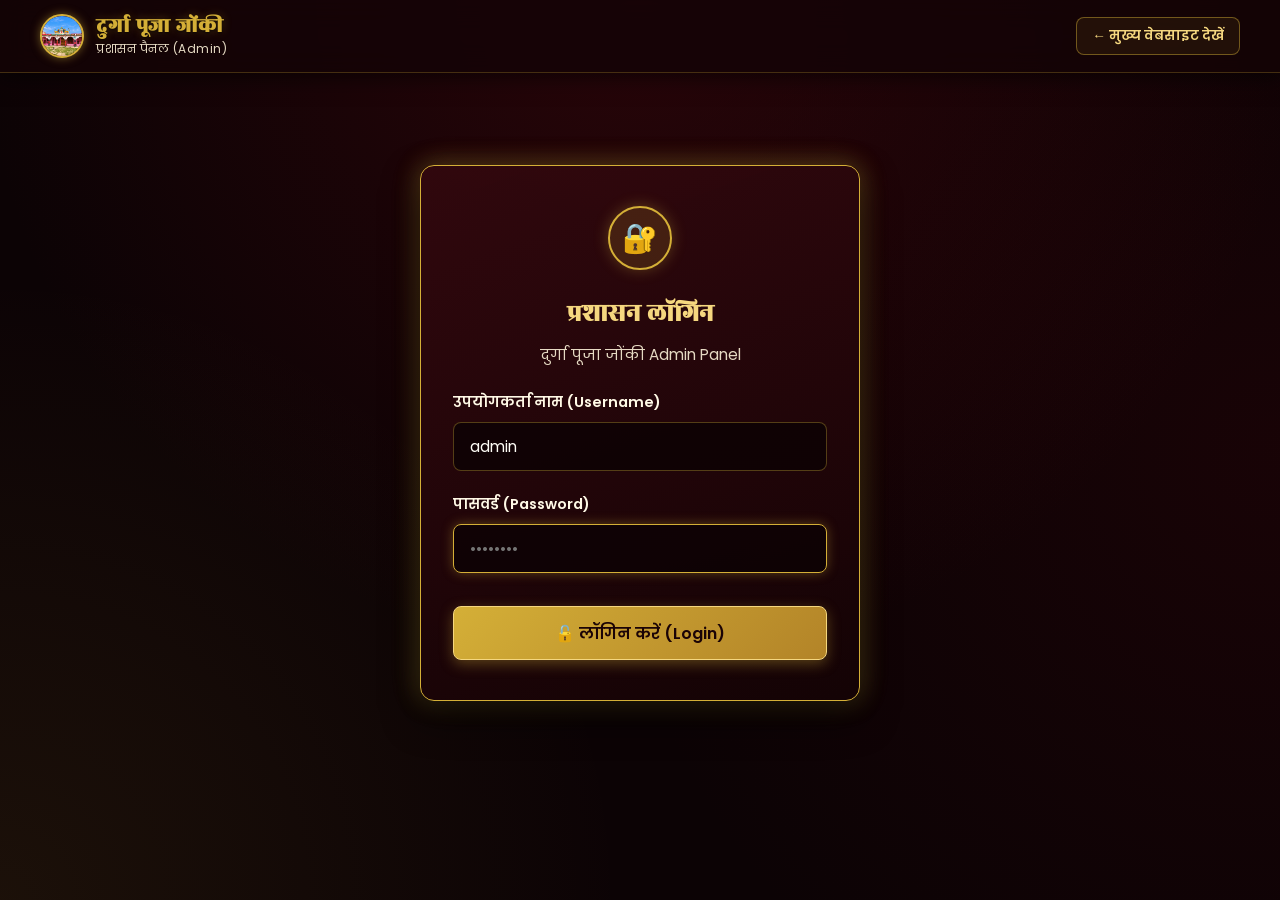
<file: admin.html>
<!DOCTYPE html>
<html lang="hi">
<head>
  <meta charset="UTF-8" />
  <meta name="viewport" content="width=device-width, initial-scale=1.0" />
  <title>Admin Panel | दुर्गा पूजा जोंकी</title>
  <meta name="robots" content="noindex, nofollow" />

  <!-- Fonts -->
  <link rel="preconnect" href="https://fonts.googleapis.com" />
  <link rel="preconnect" href="https://fonts.gstatic.com" crossorigin />
  <link href="https://fonts.googleapis.com/css2?family=Mukta:wght@400;500;600;700&family=Poppins:wght@400;500;600;700&family=Rozha+One&family=Yatra+One&display=swap" rel="stylesheet" />

  <!-- Stylesheets -->
  <link rel="stylesheet" href="assets/css/style.css" />
  <link rel="stylesheet" href="assets/css/admin.css" />

  <link rel="icon" type="image/png" href="assets/images/temple-main.png" />
</head>
<body>

  <!-- Admin Header -->
  <header class="site-header">
    <div class="container header-inner">
      <a href="index.html" class="brand-logo">
        <img src="assets/images/temple-main.png" alt="दुर्गा पूजा जोंकी" class="brand-icon" />
        <div class="brand-text-wrap">
          <span class="brand-title">दुर्गा पूजा जोंकी</span>
          <span class="brand-subtitle">प्रशासन पैनल (Admin)</span>
        </div>
      </a>
      <a href="index.html" class="btn btn-outline btn-sm">← मुख्य वेबसाइट देखें</a>
    </div>
  </header>

  <!-- ==========================================================================
       ADMIN LOGIN SECTION
       ========================================================================== -->
  <div id="admin-login-section" class="container admin-login-wrapper">
    <div class="admin-login-card">
      <div class="admin-lock-icon">🔐</div>
      <h2 style="font-family: var(--font-heading); color: var(--color-gold-light); margin-bottom: 0.5rem; font-size: 1.6rem;">प्रशासन लॉगिन</h2>
      <p style="color: var(--color-cream-muted); margin-bottom: 1.5rem; font-size: 0.95rem;">
        दुर्गा पूजा जोंकी Admin Panel
      </p>

      <div id="admin-login-alert" class="alert-message"></div>

      <form id="admin-login-form">
        <div class="form-group" style="text-align: left;">
          <label class="form-label" for="admin-user-input">उपयोगकर्ता नाम (Username)</label>
          <input type="text" id="admin-user-input" class="form-control" value="admin" placeholder="admin" required />
        </div>
        <div class="form-group" style="text-align: left;">
          <label class="form-label" for="admin-password-input">पासवर्ड (Password)</label>
          <input type="password" id="admin-password-input" class="form-control" placeholder="••••••••" required autocomplete="current-password" autofocus />
        </div>
        <button type="submit" class="btn btn-primary" style="width: 100%; margin-top: 0.75rem; padding: 0.85rem; font-size: 1rem;">
          🔓 लॉगिन करें (Login)
        </button>
      </form>
    </div>
  </div>

  <!-- ==========================================================================
       ADMIN DASHBOARD (shown after login)
       ========================================================================== -->
  <div id="admin-dashboard-section" class="admin-dashboard container" style="display: none;">

    <!-- Dashboard Header Bar -->
    <div class="admin-header-bar">
      <div class="admin-user-info">
        <h2 style="font-family: var(--font-heading); color: var(--color-gold-light); font-size: 1.5rem;">
          🛕 Admin Dashboard
        </h2>
        <span class="admin-badge">व्यवस्थापक</span>
      </div>
      <div style="display: flex; gap: 0.75rem; align-items: center; flex-wrap: wrap;">
        <a href="index.html" class="btn btn-outline btn-sm" target="_blank">🌐 Website देखें</a>
        <button id="admin-logout-btn" class="btn btn-sm btn-danger">🚪 Logout</button>
      </div>
    </div>

    <!-- Alert Message Area in Dashboard -->
    <div id="admin-dashboard-alert" class="alert-message"></div>

    <!-- Stats Row -->
    <div class="admin-stats-grid">
      <div class="stat-card">
        <div class="stat-icon">📸</div>
        <div>
          <div class="stat-number" id="stat-total-photos">0</div>
          <div class="stat-label">कुल तस्वीरें</div>
        </div>
      </div>
      <div class="stat-card">
        <div class="stat-icon">🎥</div>
        <div>
          <div class="stat-number" id="stat-total-videos">0</div>
          <div class="stat-label">कुल वीडियो</div>
        </div>
      </div>
      <div class="stat-card">
        <div class="stat-icon">📅</div>
        <div>
          <div class="stat-number" id="stat-total-schedule">0</div>
          <div class="stat-label">कार्यक्रम</div>
        </div>
      </div>
      <div class="stat-card">
        <div class="stat-icon">🛕</div>
        <div>
          <div class="stat-number">2026</div>
          <div class="stat-label">दुर्गा पूजा वर्ष</div>
        </div>
      </div>
    </div>

    <!-- Admin Tabs -->
    <div class="admin-tabs">
      <button class="admin-tab-btn active" data-tab="dashboard">📊 Dashboard</button>
      <button class="admin-tab-btn" data-tab="upload-photos">📸 तस्वीर अपलोड</button>
      <button class="admin-tab-btn" data-tab="upload-videos">🎥 वीडियो अपलोड</button>
      <button class="admin-tab-btn" data-tab="manage-photos">🗃️ तस्वीरें प्रबंधित करें</button>
      <button class="admin-tab-btn" data-tab="manage-videos">🗃️ वीडियो प्रबंधित करें</button>
      <button class="admin-tab-btn" data-tab="manage-schedule">📅 कार्यक्रम</button>
      <button class="admin-tab-btn" data-tab="settings">⚙️ Settings</button>
    </div>

    <!-- ==================================================================
         TAB: DASHBOARD OVERVIEW
         ================================================================== -->
    <div class="admin-tab-pane active" id="tab-dashboard">
      <div class="admin-card">
        <h3 class="admin-card-title">📊 त्वरित अवलोकन</h3>
        <p style="color: var(--color-cream-muted); margin-bottom: 1.5rem;">
          यहाँ से आप जो भी फोटो, वीडियो या कार्यक्रम अपलोड करेंगे, वह तुरंत सार्वजनिक वेबसाइट पर दिखने लगेगा।
        </p>

        <!-- Latest Photos Summary -->
        <h4 style="color: var(--color-gold); margin-bottom: 1rem;">📸 हालिया तस्वीरें</h4>
        <div class="table-responsive">
          <table class="admin-table">
            <thead>
              <tr>
                <th>तस्वीर</th>
                <th>शीर्षक</th>
                <th>तिथि</th>
                <th>स्थिति</th>
                <th>हटाएं</th>
              </tr>
            </thead>
            <tbody id="table-photos-body">
              <tr><td colspan="5" style="text-align:center;">लोड हो रहा है...</td></tr>
            </tbody>
          </table>
        </div>

        <h4 style="color: var(--color-gold); margin: 2rem 0 1rem;">🎥 हालिया वीडियो</h4>
        <div class="table-responsive">
          <table class="admin-table">
            <thead>
              <tr>
                <th>थंबनेल</th>
                <th>शीर्षक</th>
                <th>तिथि</th>
                <th>स्थिति</th>
                <th>हटाएं</th>
              </tr>
            </thead>
            <tbody id="table-videos-body">
              <tr><td colspan="5" style="text-align:center;">लोड हो रहा है...</td></tr>
            </tbody>
          </table>
        </div>
      </div>
    </div>

    <!-- ==================================================================
         TAB: UPLOAD PHOTOS
         ================================================================== -->
    <div class="admin-tab-pane" id="tab-upload-photos">
      <div class="admin-card">
        <h3 class="admin-card-title">📸 तस्वीरें अपलोड करें</h3>
        <p style="color: var(--color-cream-muted); margin-bottom: 1.5rem;">
          मोबाइल या कंप्यूटर से एक या अनेक तस्वीरें चुनकर सीधे वेबसाइट पर प्रकाशित करें।
        </p>

        <form id="form-upload-photo">
          <div class="form-group">
            <label class="form-label">तस्वीर चुनें *</label>
            <div class="file-dropzone">
              <input type="file" id="photo-file-input" accept="image/*" multiple required />
              <div class="dropzone-icon">📸</div>
              <p style="color: var(--color-cream-muted); font-size: 0.95rem;">
                फ़ाइल यहाँ खींचें या <strong style="color: var(--color-gold);">क्लिक करके चुनें</strong>
              </p>
              <p style="color: var(--color-cream-muted); font-size: 0.8rem; margin-top: 0.4rem;">
                JPG, PNG, WEBP • मोबाइल कैमरे से भी सीधे चुन सकते हैं
              </p>
            </div>
            <!-- Preview -->
            <div class="preview-grid" id="photo-preview-grid"></div>
          </div>

          <div class="form-group">
            <label class="form-label" for="photo-title-input">शीर्षक (वैकल्पिक - नाम देने की आवश्यकता नहीं)</label>
            <input type="text" id="photo-title-input" class="form-control" placeholder="खाली छोड़ सकते हैं (स्वतः 'माँ दुर्गा दर्शन' नाम रहेगा)" />
          </div>

          <div class="form-group">
            <label class="form-label" for="photo-desc-input">विवरण (Description - वैकल्पिक)</label>
            <textarea id="photo-desc-input" class="form-control" placeholder="तस्वीर का संक्षिप्त विवरण (वैकल्पिक)"></textarea>
          </div>

          <div class="form-group">
            <label class="form-label" for="photo-date-input">तिथि (Date)</label>
            <input type="date" id="photo-date-input" class="form-control" />
          </div>

          <div class="form-group" style="display: flex; align-items: center; gap: 12px;">
            <input type="checkbox" id="photo-publish-input" checked style="width: 18px; height: 18px; accent-color: var(--color-gold);" />
            <label for="photo-publish-input" class="form-label" style="margin: 0; cursor: pointer;">
              ✅ तुरंत वेबसाइट पर प्रकाशित करें (Publish immediately)
            </label>
          </div>

          <button type="submit" class="btn btn-primary" style="width: 100%; padding: 0.9rem;">
            📤 तस्वीरें अपलोड एवं प्रकाशित करें
          </button>
        </form>
      </div>
    </div>

    <!-- ==================================================================
         TAB: UPLOAD VIDEOS
         ================================================================== -->
    <div class="admin-tab-pane" id="tab-upload-videos">
      <div class="admin-card">
        <h3 class="admin-card-title">🎥 वीडियो अपलोड करें</h3>
        <p style="color: var(--color-cream-muted); margin-bottom: 1.5rem;">
          पूजा आरती या भजन का वीडियो चुनकर सीधे प्रकाशित करें।
        </p>

        <form id="form-upload-video">
          <div class="form-group">
            <label class="form-label">वीडियो फ़ाइल चुनें *</label>
            <div class="file-dropzone">
              <input type="file" id="video-file-input" accept="video/*" required />
              <div class="dropzone-icon">🎥</div>
              <p style="color: var(--color-cream-muted); font-size: 0.95rem;">
                वीडियो फ़ाइल चुनें (MP4, WebM, MOV)
              </p>
            </div>
          </div>

          <div class="form-group">
            <label class="form-label">थंबनेल फोटो (वैकल्पिक)</label>
            <div class="file-dropzone" style="padding: 1.25rem;">
              <input type="file" id="video-thumb-input" accept="image/*" />
              <div class="dropzone-icon" style="font-size: 1.5rem;">🖼️</div>
              <p style="color: var(--color-cream-muted); font-size: 0.88rem;">थंबनेल चित्र चुनें (खाली छोड़ने पर मंदिर की फोटो दिखेगी)</p>
            </div>
          </div>

          <div class="form-group">
            <label class="form-label" for="video-title-input">वीडियो शीर्षक (वैकल्पिक - नाम देने की आवश्यकता नहीं)</label>
            <input type="text" id="video-title-input" class="form-control" placeholder="खाली छोड़ सकते हैं (स्वतः 'माँ दुर्गा वीडियो' नाम रहेगा)" />
          </div>

          <div class="form-group">
            <label class="form-label" for="video-desc-input">वीडियो विवरण</label>
            <textarea id="video-desc-input" class="form-control" placeholder="वीडियो का संक्षिप्त विवरण (वैकल्पिक)"></textarea>
          </div>

          <div class="form-group">
            <label class="form-label" for="video-date-input">तिथि</label>
            <input type="date" id="video-date-input" class="form-control" />
          </div>

          <div class="form-group" style="display: flex; align-items: center; gap: 12px;">
            <input type="checkbox" id="video-publish-input" checked style="width: 18px; height: 18px; accent-color: var(--color-gold);" />
            <label for="video-publish-input" class="form-label" style="margin: 0; cursor: pointer;">
              ✅ तुरंत वेबसाइट पर प्रकाशित करें
            </label>
          </div>

          <button type="submit" class="btn btn-primary" style="width: 100%; padding: 0.9rem;">
            📤 वीडियो अपलोड एवं प्रकाशित करें
          </button>
        </form>
      </div>
    </div>

    <!-- ==================================================================
         TAB: MANAGE PHOTOS
         ================================================================== -->
    <div class="admin-tab-pane" id="tab-manage-photos">
      <div class="admin-card">
        <h3 class="admin-card-title">🗃️ तस्वीरें प्रबंधित करें (Photos)</h3>
        <div class="table-responsive">
          <table class="admin-table">
            <thead>
              <tr>
                <th>तस्वीर</th>
                <th>शीर्षक</th>
                <th>तिथि</th>
                <th>स्थिति</th>
                <th>क्रिया (Actions)</th>
              </tr>
            </thead>
            <tbody id="table-photos-manage-body">
              <tr><td colspan="5" style="text-align:center;">लोड हो रहा है...</td></tr>
            </tbody>
          </table>
        </div>
      </div>
    </div>

    <!-- ==================================================================
         TAB: MANAGE VIDEOS
         ================================================================== -->
    <div class="admin-tab-pane" id="tab-manage-videos">
      <div class="admin-card">
        <h3 class="admin-card-title">🗃️ वीडियो प्रबंधित करें (Videos)</h3>
        <div class="table-responsive">
          <table class="admin-table">
            <thead>
              <tr>
                <th>थंबनेल</th>
                <th>शीर्षक</th>
                <th>तिथि</th>
                <th>स्थिति</th>
                <th>क्रिया (Actions)</th>
              </tr>
            </thead>
            <tbody id="table-videos-manage-body">
              <tr><td colspan="5" style="text-align:center;">लोड हो रहा है...</td></tr>
            </tbody>
          </table>
        </div>
      </div>
    </div>

    <!-- ==================================================================
         TAB: MANAGE SCHEDULE
         ================================================================== -->
    <div class="admin-tab-pane" id="tab-manage-schedule">
      <div class="admin-card">
        <h3 class="admin-card-title">📅 नया कार्यक्रम जोड़ें</h3>
        <form id="form-add-schedule">
          <div style="display: grid; grid-template-columns: 1fr 1fr; gap: 1rem;">
            <div class="form-group">
              <label class="form-label" for="sched-date-input">तिथि *</label>
              <input type="date" id="sched-date-input" class="form-control" required />
            </div>
            <div class="form-group">
              <label class="form-label" for="sched-time-input">समय *</label>
              <input type="text" id="sched-time-input" class="form-control" placeholder="जैसे: प्रातः 07:00 बजे" required />
            </div>
          </div>
          <div class="form-group">
            <label class="form-label" for="sched-name-input">कार्यक्रम का नाम *</label>
            <input type="text" id="sched-name-input" class="form-control" placeholder="जैसे: कलश स्थापना एवं घट स्थापना" required />
          </div>
          <div class="form-group">
            <label class="form-label" for="sched-desc-input">विवरण</label>
            <textarea id="sched-desc-input" class="form-control" placeholder="कार्यक्रम का विस्तृत विवरण (वैकल्पिक)"></textarea>
          </div>
          <button type="submit" class="btn btn-primary" style="width: 100%; padding: 0.9rem;">
            ➕ कार्यक्रम जोड़ें
          </button>
        </form>
      </div>

      <div class="admin-card">
        <h3 class="admin-card-title">📋 मौजूदा कार्यक्रम सूची</h3>
        <div class="table-responsive">
          <table class="admin-table">
            <thead>
              <tr>
                <th>तिथि</th>
                <th>समय</th>
                <th>कार्यक्रम</th>
                <th>हटाएं</th>
              </tr>
            </thead>
            <tbody id="table-schedule-body">
              <tr><td colspan="4" style="text-align:center;">लोड हो रहा है...</td></tr>
            </tbody>
          </table>
        </div>
      </div>
    </div>

    <!-- ==================================================================
         TAB: SETTINGS
         ================================================================== -->
    <div class="admin-tab-pane" id="tab-settings">
      <div class="admin-card">
        <h3 class="admin-card-title">⚙️ वेबसाइट सेटिंग्स</h3>
        <p style="color: var(--color-cream-muted); margin-bottom: 1.5rem;">
          पूजा की तारीख और Admin पासवर्ड बदलें।
        </p>

        <form id="form-settings">
          <div class="form-group">
            <label class="form-label" for="setting-puja-date">दुर्गा पूजा आरंभ तिथि एवं समय (IST)</label>
            <input type="datetime-local" id="setting-puja-date" class="form-control" />
            <p style="color: var(--color-cream-muted); font-size: 0.82rem; margin-top: 0.5rem;">
              इस तिथि के आधार पर लाइव काउंटडाउन स्वतः चलेगा।
            </p>
          </div>

          <div class="form-group">
            <label class="form-label" for="setting-admin-passcode">Admin पासवर्ड बदलें / देखें (केवल व्यवस्थापक)</label>
            <div style="display: flex; gap: 8px;">
              <input type="password" id="setting-admin-passcode" class="form-control" placeholder="नया पासवर्ड दर्ज करें" autocomplete="new-password" />
              <button type="button" id="btn-toggle-view-pass" class="btn btn-outline" style="white-space: nowrap; padding: 0.5rem 1rem;">👁️ पासवर्ड देखें</button>
            </div>
            <small id="current-passcode-display" style="color: var(--color-gold); display: none; margin-top: 6px;"></small>
          </div>

          <div class="form-group">
            <label class="form-label" for="setting-instagram-handle">📸 Instagram ID / यूज़रनेम</label>
            <input type="text" id="setting-instagram-handle" class="form-control" value="mithila_vibes.9" placeholder="जैसे: mithila_vibes.9" />
            <small style="color: var(--color-gold); display: block; margin-top: 4px;">आधिकारिक प्रोफ़ाइल: https://www.instagram.com/mithila_vibes.9/</small>
          </div>

          <button type="submit" class="btn btn-primary" style="width: 100%; padding: 0.9rem;">
            💾 सेटिंग्स सहेजें (Save Settings)
          </button>
        </form>
      </div>

      <!-- Dedicated Website Logo Manager Card -->
      <div class="admin-card" style="margin-top: 1.5rem;">
        <h3 class="admin-card-title">🔱 वेबसाइट का लोगो बदलें (Website Logo Manager)</h3>
        <p style="color: var(--color-cream-muted); margin-bottom: 1.25rem;">
          यहाँ से वेबसाइट का मुख्य लोगो (Header Logo & Sidebar Icon) बदलें या नया लोगो अपलोड करें।
        </p>

        <form id="form-site-logo">
          <div class="form-group">
            <label class="form-label">नया लोगो चित्र चुनें (PNG, JPG, WEBP)</label>
            <div class="file-dropzone" style="padding: 1.25rem;">
              <input type="file" id="site-logo-input" accept="image/*" required />
              <div class="dropzone-icon">🔱</div>
              <p style="color: var(--color-cream-muted); font-size: 0.95rem;">
                क्लिक करके नया लोगो चुनें
              </p>
            </div>
            <div id="site-logo-preview" style="margin-top: 0.75rem; text-align: center;"></div>
          </div>

          <div style="display: flex; gap: 1rem; flex-wrap: wrap;">
            <button type="submit" class="btn btn-primary" style="flex: 1; padding: 0.85rem;">
              💾 नया लोगो लागू करें
            </button>
            <button type="button" id="btn-reset-logo" class="btn btn-outline" style="padding: 0.85rem;">
              ↺ मूल मंदिर लोगो पर रीसेट करें
            </button>
          </div>
        </form>
      </div>

      <!-- Website Main Hero Cover Card -->
      <div class="admin-card" style="margin-top: 1.5rem;">
        <h3 class="admin-card-title">🖼️ मुख्य वेबसाइट थंबनेल / बैनर बदलें</h3>
        <p style="color: var(--color-cream-muted); margin-bottom: 1.25rem;">
          यहाँ से वेबसाइट का मुख्य होम पेज बैनर (Hero Background Cover) बदलें।
        </p>

        <form id="form-site-cover">
          <div class="form-group">
            <label class="form-label">नया मुख्य थंबनेल / मंदिर फोटो चुनें</label>
            <div class="file-dropzone" style="padding: 1.25rem;">
              <input type="file" id="site-cover-input" accept="image/*" required />
              <div class="dropzone-icon">🖼️</div>
              <p style="color: var(--color-cream-muted); font-size: 0.95rem;">
                क्लिक करके नई मुख्य मंदिर तस्वीर चुनें
              </p>
            </div>
            <div id="site-cover-preview" style="margin-top: 0.75rem; text-align: center;"></div>
          </div>

          <div style="display: flex; gap: 1rem; flex-wrap: wrap;">
            <button type="submit" class="btn btn-primary" style="flex: 1; padding: 0.85rem;">
              💾 मुख्य थंबनेल लागू करें
            </button>
            <button type="button" id="btn-reset-cover" class="btn btn-outline" style="padding: 0.85rem;">
              ↺ मूल फोटो पर रीसेट करें
            </button>
          </div>
        </form>
      </div>

      <!-- Data Safety & Permanent Storage Backup Card (Never Lose Data) -->
      <div class="admin-card" style="margin-top: 1.5rem; border: 1px solid rgba(16, 185, 129, 0.4);">
        <div style="display: flex; justify-content: space-between; align-items: center; flex-wrap: wrap; gap: 10px; margin-bottom: 1rem;">
          <h3 class="admin-card-title" style="margin: 0; color: #34d399;">🛡️ डेटा सुरक्षा एवं बैकअप (Permanent Storage Protection)</h3>
          <span class="safety-badge">✅ ऑटो-डिलीट से 100% सुरक्षित</span>
        </div>
        <p style="color: var(--color-cream-muted); font-size: 0.9rem; margin-bottom: 1.25rem; line-height: 1.6;">
          वेबसाइट में <strong>Persistent Storage API</strong> सक्रिय है — आपकी तस्वीरें और वीडियो कभी भी अपने आप डिलीट नहीं होंगे। अतिरिक्त सुरक्षा के लिए आप कभी भी 1-क्लिक में पूरा बैकअप डाउनलोड कर सकते हैं या रिस्टोर कर सकते हैं।
        </p>

        <div style="display: flex; gap: 1rem; flex-wrap: wrap;">
          <button type="button" id="btn-export-backup" class="btn btn-primary" style="flex: 1; padding: 0.85rem; background: #059669;">
            📥 सम्पूर्ण वेबसाइट बैकअप डाउनलोड करें (Export Data)
          </button>
          <label for="import-backup-file-input" class="btn btn-outline" style="flex: 1; padding: 0.85rem; text-align: center; cursor: pointer; margin: 0;">
            📤 बैकअप रिस्टोर करें (Import Backup)
          </label>
          <input type="file" id="import-backup-file-input" accept=".json" style="display: none;" />
        </div>
      </div>

      <div class="admin-card" style="margin-top: 1.5rem;">
        <h3 class="admin-card-title">ℹ️ मंदिर एवं समिति विवरण</h3>
        <div style="color: var(--color-cream-muted); font-size: 0.92rem; line-height: 1.8;">
          <p>🛕 <strong>मंदिर:</strong> माँ दुर्गा मंदिर, जोंकी</p>
          <p>📍 <strong>पता:</strong> ग्राम व पोस्ट - जोंकी, प्रखंड - बासोपट्टी, जिला - मधुबनी, बिहार - 847225</p>
          <p>👥 <strong>समिति:</strong> दुर्गा पूजा समिति जोंकी</p>
          <p>📸 <strong>Instagram:</strong> <a href="https://www.instagram.com/mithila_vibes.9/" target="_blank" style="color: var(--color-gold);">@mithila_vibes.9</a></p>
          <p>🔒 <strong>पासवर्ड सुरक्षा:</strong> पासवर्ड पूर्णतः गोपनीय है और केवल अधिकृत व्यवस्थापक (Admin) को ही ज्ञात है।</p>
        </div>
      </div>
    </div>

    <!-- Hidden File Input for Changing Photo/Video Thumbnail on-the-fly -->
    <input type="file" id="change-thumbnail-file-input" accept="image/*" style="display:none;" />

  </div> <!-- end admin-dashboard -->

  <!-- Scripts -->
  <script src="assets/js/config.js"></script>
  <script src="assets/js/db.js"></script>
  <script src="assets/js/admin.js"></script>
</body>
</html>
</file>
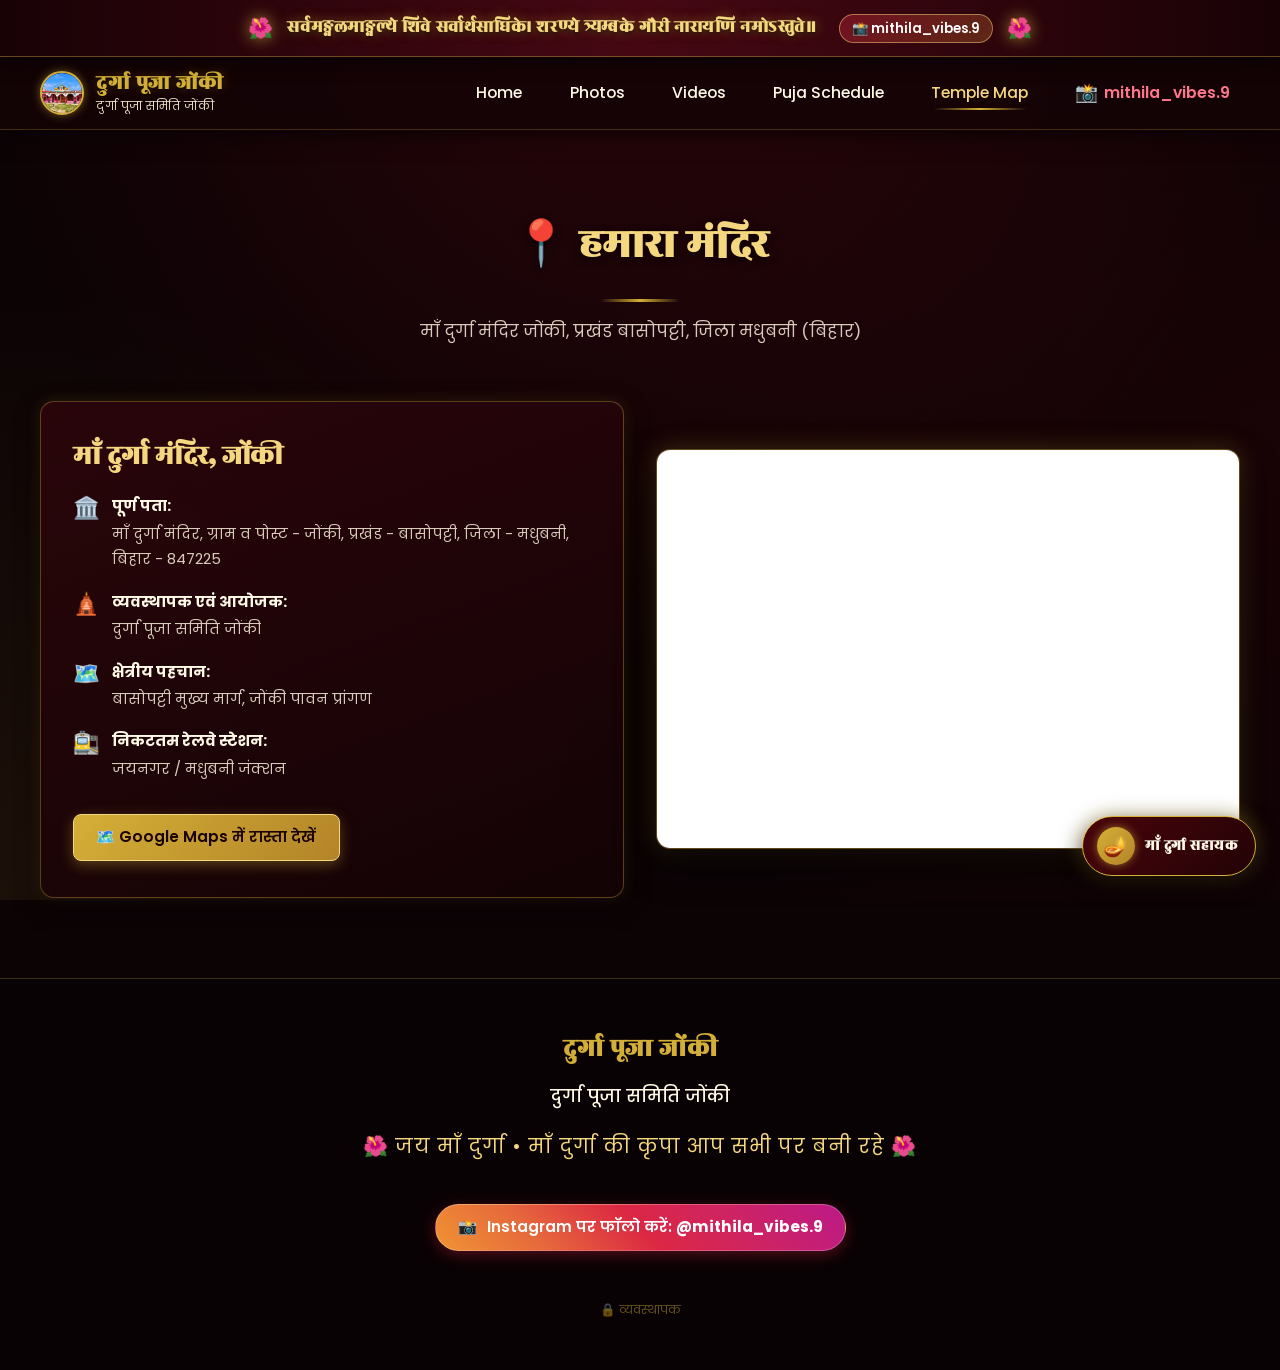
<file: map.html>
<!DOCTYPE html>
<html lang="hi">
<head>
  <meta charset="UTF-8" />
  <meta name="viewport" content="width=device-width, initial-scale=1.0" />
  <title>मंदिर का पता एवं मार्ग | माँ दुर्गा मंदिर जोंकी</title>
  <meta name="description" content="माँ दुर्गा मंदिर जोंकी, बासोपट्टी, मधुबनी (बिहार) का स्थान, पता एवं गूगल मैप्स में सीधा रास्ता।" />

  <!-- Fonts -->
  <link rel="preconnect" href="https://fonts.googleapis.com" />
  <link rel="preconnect" href="https://fonts.gstatic.com" crossorigin />
  <link href="https://fonts.googleapis.com/css2?family=Mukta:wght@400;500;600;700&family=Poppins:wght@400;500;600;700&family=Rozha+One&family=Yatra+One&display=swap" rel="stylesheet" />

  <!-- Stylesheets -->
  <link rel="stylesheet" href="assets/css/style.css" />
  <link rel="stylesheet" href="assets/css/chatbot.css" />
  
  <link rel="icon" type="image/png" href="assets/images/temple-main.png" />
</head>
<body>

  <!-- Sacred Durga Shloka Banner -->
  <div class="sacred-shloka-banner" role="region" aria-label="माँ दुर्गा पावन श्लोक">
    <div class="container sacred-shloka-inner">
      <span class="shloka-flower" aria-hidden="true">🌺</span>
      <p class="sacred-shloka-text">
        सर्वमङ्गलमाङ्गल्ये शिवे सर्वार्थसाधिके। शरण्ये त्र्यम्बके गौरी नारायणि नमोऽस्तुते॥
      </p>
      <a href="https://www.instagram.com/mithila_vibes.9/" target="_blank" rel="noopener noreferrer" class="insta-top-pill" title="Instagram: mithila_vibes.9">
        📸 mithila_vibes.9
      </a>
      <span class="shloka-flower" aria-hidden="true">🌺</span>
    </div>
  </div>

  <!-- Sticky Header -->
  <header class="site-header">
    <div class="container header-inner">
      <a href="index.html" class="brand-logo" aria-label="दुर्गा पूजा जोंकी होम">
        <img src="assets/images/temple-main.png" alt="दुर्गा पूजा जोंकी प्रतीक" class="brand-icon" />
        <div class="brand-text-wrap">
          <span class="brand-title">दुर्गा पूजा जोंकी</span>
          <span class="brand-subtitle">दुर्गा पूजा समिति जोंकी</span>
        </div>
      </a>

      <!-- Direct Mobile Action Buttons (Visible on Mobile instead of hiding behind 3 lines) -->
      <div class="mobile-header-actions">
        <a href="photos.html" class="mobile-header-btn photo-btn" title="फोटो संग्रह">
          <span class="m-icon">📸</span>
          <span class="m-label">फोटो</span>
        </a>
        <a href="videos.html" class="mobile-header-btn video-btn" title="वीडियो संग्रह">
          <span class="m-icon">🎥</span>
          <span class="m-label">वीडियो</span>
        </a>
      </div>

      <nav>
        <ul class="nav-menu">
          <li><a href="index.html" class="nav-link">Home</a></li>
          <li><a href="photos.html" class="nav-link">Photos</a></li>
          <li><a href="videos.html" class="nav-link">Videos</a></li>
          <li><a href="schedule.html" class="nav-link">Puja Schedule</a></li>
          <li><a href="map.html" class="nav-link active">Temple Map</a></li>
          <li><a href="https://www.instagram.com/mithila_vibes.9/" target="_blank" rel="noopener noreferrer" class="nav-link instagram-nav-link" title="Instagram: mithila_vibes.9"><span class="instagram-icon-glyph">📸</span> mithila_vibes.9</a></li>
        </ul>
      </nav>

      <!-- Clean Mobile Hamburger (3 lines) -->
      <button class="menu-toggle" aria-label="मेनू खोलें" aria-expanded="false">
        <span></span>
        <span></span>
        <span></span>
      </button>
    </div>
  </header>

  <!-- Temple Map Content -->
  <main class="section">
    <div class="container">
      <div class="section-header">
        <h1 class="section-title">📍 हमारा मंदिर</h1>
        <div class="section-divider"></div>
        <p class="section-subtitle">
          माँ दुर्गा मंदिर जोंकी, प्रखंड बासोपट्टी, जिला मधुबनी (बिहार)
        </p>
      </div>

      <div class="map-grid">
        <div class="map-info-card">
          <h2 class="map-temple-name">माँ दुर्गा मंदिर, जोंकी</h2>

          <div class="map-details-list">
            <div class="map-detail-item">
              <span class="map-detail-icon">🏛️</span>
              <div class="map-detail-text">
                <strong>पूर्ण पता:</strong>
                <span>माँ दुर्गा मंदिर, ग्राम व पोस्ट - जोंकी, प्रखंड - बासोपट्टी, जिला - मधुबनी, बिहार - 847225</span>
              </div>
            </div>

            <div class="map-detail-item">
              <span class="map-detail-icon">🛕</span>
              <div class="map-detail-text">
                <strong>व्यवस्थापक एवं आयोजक:</strong>
                <span>दुर्गा पूजा समिति जोंकी</span>
              </div>
            </div>

            <div class="map-detail-item">
              <span class="map-detail-icon">🗺️</span>
              <div class="map-detail-text">
                <strong>क्षेत्रीय पहचान:</strong>
                <span>बासोपट्टी मुख्य मार्ग, जोंकी पावन प्रांगण</span>
              </div>
            </div>

            <div class="map-detail-item">
              <span class="map-detail-icon">🚉</span>
              <div class="map-detail-text">
                <strong>निकटतम रेलवे स्टेशन:</strong>
                <span>जयनगर / मधुबनी जंक्शन</span>
              </div>
            </div>
          </div>

          <a href="https://www.google.com/maps/dir/?api=1&destination=Maa+Durga+Mandir+Jonki+Basopatti+Madhubani+Bihar+847225" 
             target="_blank" 
             rel="noopener noreferrer" 
             class="btn btn-primary"
             id="map-directions-btn">
            🗺️ Google Maps में रास्ता देखें
          </a>
        </div>

        <div class="map-embed-wrapper">
          <iframe 
            src="https://maps.google.com/maps?q=Jonki,+Basopatti,+Madhubani,+Bihar+847225&t=&z=14&ie=UTF8&iwloc=&output=embed" 
            title="माँ दुर्गा मंदिर जोंकी गूगल मानचित्र" 
            loading="lazy" 
            allowfullscreen>
          </iframe>
        </div>
      </div>
    </div>
  </main>

  <!-- Devotional Footer -->
  <footer class="site-footer">
    <div class="container footer-content">
      <h3 class="footer-title">दुर्गा पूजा जोंकी</h3>
      <h4 class="footer-subtitle">दुर्गा पूजा समिति जोंकी</h4>
      <p class="footer-devotional">🌺 जय माँ दुर्गा • माँ दुर्गा की कृपा आप सभी पर बनी रहे 🌺</p>
      
      <!-- Instagram Official Link -->
      <div style="margin: 1.25rem 0 0.85rem;">
        <a href="https://www.instagram.com/mithila_vibes.9/" target="_blank" rel="noopener noreferrer" class="instagram-follow-btn" title="Follow @mithila_vibes.9 on Instagram">
          <span>📸</span>
          <span>Instagram पर फॉलो करें: <strong>@mithila_vibes.9</strong></span>
        </a>
      </div>

      <div style="margin-top: 1.25rem;">
        <a href="admin.html" class="footer-admin-discreet" title="व्यवस्थापक">🔒 व्यवस्थापक</a>
      </div>
    </div>
  </footer>

  <!-- AI Chatbot "माँ दुर्गा सहायक" -->
  <div class="chatbot-launcher" id="chatbot-launcher" title="माँ दुर्गा सहायक से पूछें">
    <div class="chatbot-icon-wrap">🪔</div>
    <span class="chatbot-label">माँ दुर्गा सहायक</span>
  </div>

  <div class="chatbot-window" id="chatbot-window" role="dialog" aria-label="माँ दुर्गा सहायक चैट">
    <div class="chatbot-header">
      <div class="chatbot-header-info">
        <div class="chatbot-avatar">🕉️</div>
        <div class="chatbot-title-box">
          <h4>माँ दुर्गा सहायक</h4>
          <span class="chatbot-status">ऑनलाइन</span>
        </div>
      </div>
      <button class="chatbot-close-btn" id="chatbot-close-btn" aria-label="चैट बंद करें">✕</button>
    </div>
    <div class="chatbot-messages" id="chatbot-messages"></div>
    <div class="chatbot-chips">
      <button class="chip-btn" data-query="मंदिर कहाँ है?">मंदिर कहाँ है?</button>
      <button class="chip-btn" data-query="पूजा कब शुरू होगी?">पूजा कब शुरू होगी?</button>
    </div>
    <form class="chatbot-input-bar" id="chatbot-form">
      <input type="text" class="chatbot-input" id="chatbot-input" placeholder="प्रश्न पूछें..." autocomplete="off" />
      <button type="submit" class="chatbot-send-btn" aria-label="संदेश भेजें">➔</button>
    </form>
  </div>

  <!-- Scripts -->
  <script src="assets/js/config.js"></script>
  <script src="assets/js/db.js"></script>
  <script src="assets/js/chatbot.js"></script>
  <script src="assets/js/main.js"></script>
</body>
</html>
</file>
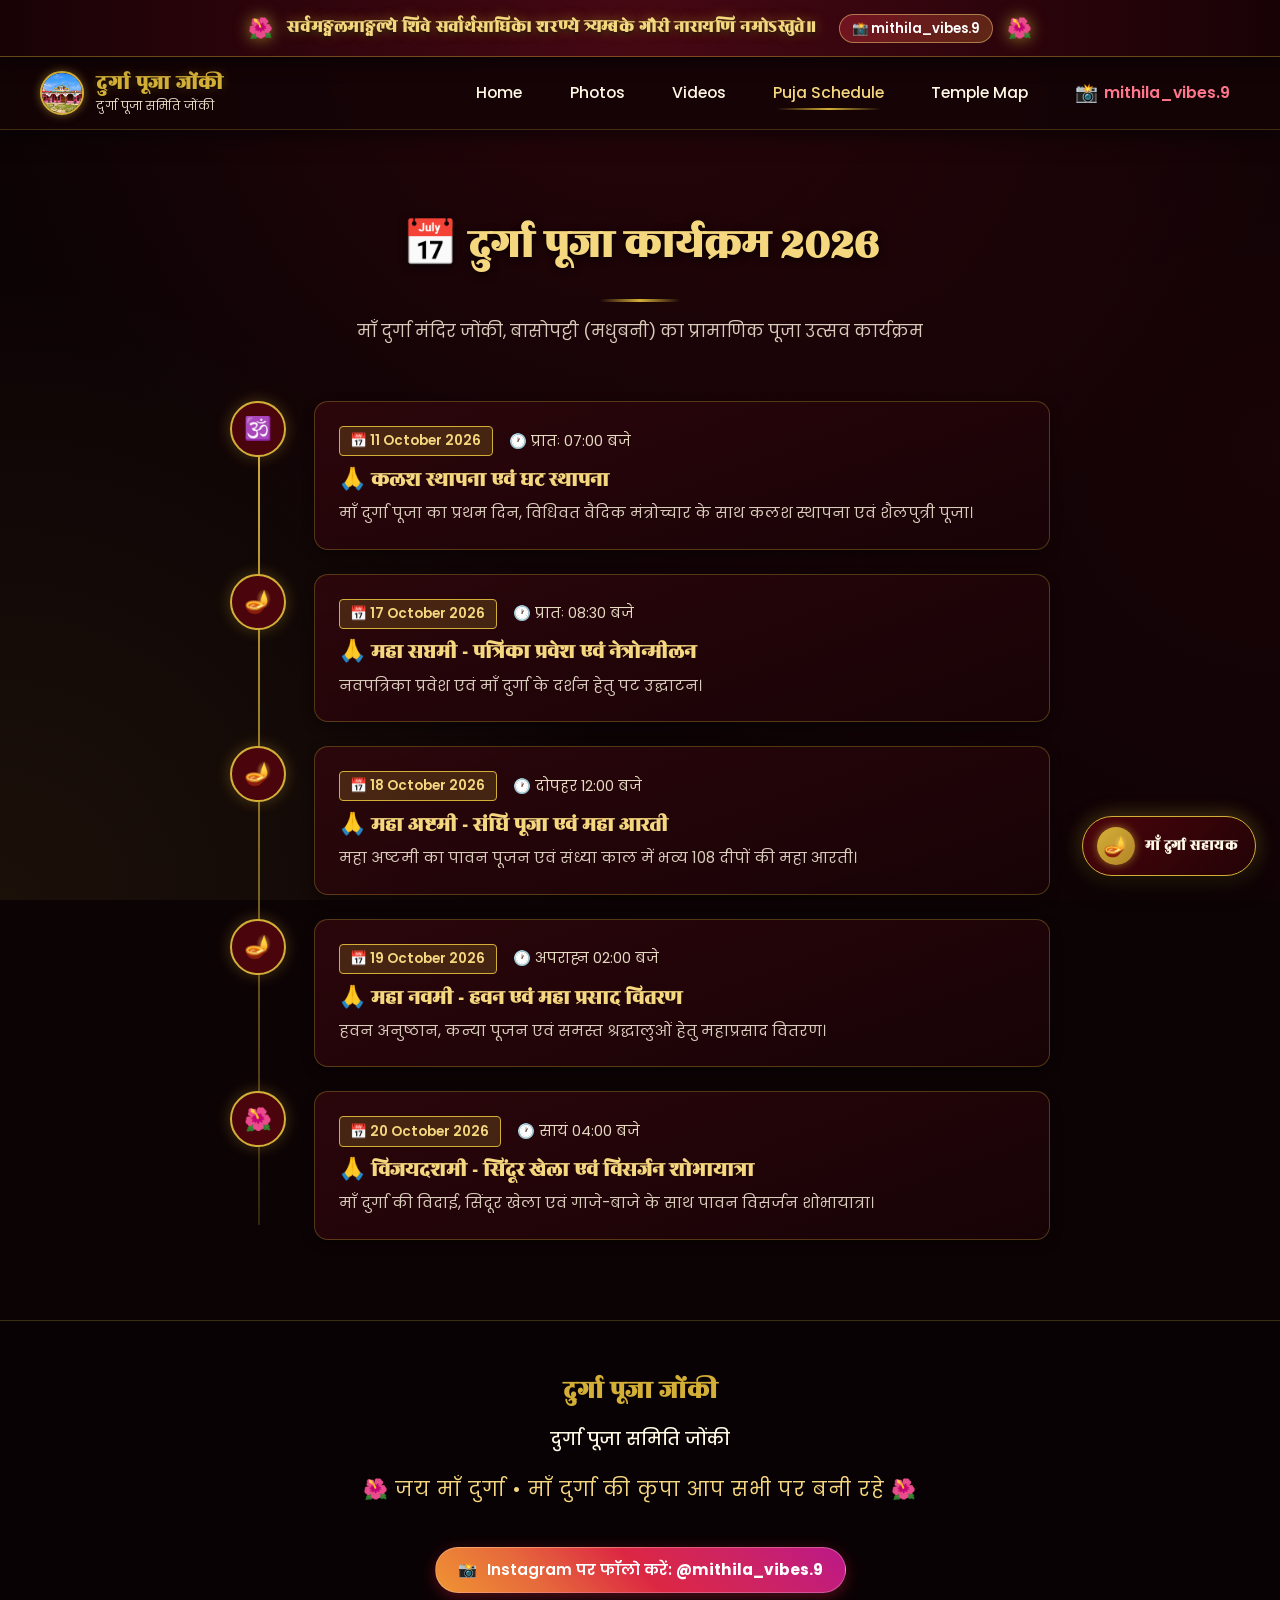
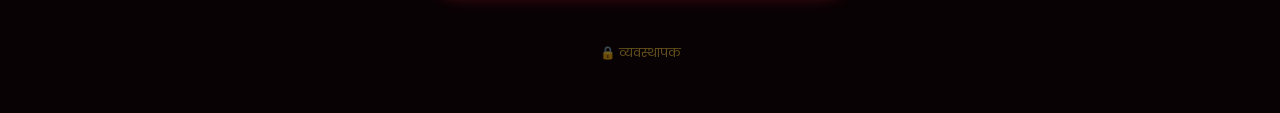
<file: schedule.html>
<!DOCTYPE html>
<html lang="hi">
<head>
  <meta charset="UTF-8" />
  <meta name="viewport" content="width=device-width, initial-scale=1.0" />
  <title>पूजा कार्यक्रम | दुर्गा पूजा जोंकी | आधिकारिक समय-सारणी</title>
  <meta name="description" content="दुर्गा पूजा जोंकी 2026 की आधिकारिक पूजा समय-सारणी। कलश स्थापना, महासप्तमी, महाअष्टमी, महानवमी एवं विजयदशमी विसर्जन शोभायात्रा का सम्पूर्ण कार्यक्रम।" />

  <!-- Fonts -->
  <link rel="preconnect" href="https://fonts.googleapis.com" />
  <link rel="preconnect" href="https://fonts.gstatic.com" crossorigin />
  <link href="https://fonts.googleapis.com/css2?family=Mukta:wght@400;500;600;700&family=Poppins:wght@400;500;600;700&family=Rozha+One&family=Yatra+One&display=swap" rel="stylesheet" />

  <!-- Stylesheets -->
  <link rel="stylesheet" href="assets/css/style.css" />
  <link rel="stylesheet" href="assets/css/chatbot.css" />
  
  <link rel="icon" type="image/png" href="assets/images/temple-main.png" />
</head>
<body>

  <!-- Sacred Durga Shloka Banner -->
  <div class="sacred-shloka-banner" role="region" aria-label="माँ दुर्गा पावन श्लोक">
    <div class="container sacred-shloka-inner">
      <span class="shloka-flower" aria-hidden="true">🌺</span>
      <p class="sacred-shloka-text">
        सर्वमङ्गलमाङ्गल्ये शिवे सर्वार्थसाधिके। शरण्ये त्र्यम्बके गौरी नारायणि नमोऽस्तुते॥
      </p>
      <a href="https://www.instagram.com/mithila_vibes.9/" target="_blank" rel="noopener noreferrer" class="insta-top-pill" title="Instagram: mithila_vibes.9">
        📸 mithila_vibes.9
      </a>
      <span class="shloka-flower" aria-hidden="true">🌺</span>
    </div>
  </div>

  <!-- Sticky Header -->
  <header class="site-header">
    <div class="container header-inner">
      <a href="index.html" class="brand-logo" aria-label="दुर्गा पूजा जोंकी होम">
        <img src="assets/images/temple-main.png" alt="दुर्गा पूजा जोंकी प्रतीक" class="brand-icon" />
        <div class="brand-text-wrap">
          <span class="brand-title">दुर्गा पूजा जोंकी</span>
          <span class="brand-subtitle">दुर्गा पूजा समिति जोंकी</span>
        </div>
      </a>

      <!-- Direct Mobile Action Buttons (Visible on Mobile instead of hiding behind 3 lines) -->
      <div class="mobile-header-actions">
        <a href="photos.html" class="mobile-header-btn photo-btn" title="फोटो संग्रह">
          <span class="m-icon">📸</span>
          <span class="m-label">फोटो</span>
        </a>
        <a href="videos.html" class="mobile-header-btn video-btn" title="वीडियो संग्रह">
          <span class="m-icon">🎥</span>
          <span class="m-label">वीडियो</span>
        </a>
      </div>

      <nav>
        <ul class="nav-menu">
          <li><a href="index.html" class="nav-link">Home</a></li>
          <li><a href="photos.html" class="nav-link">Photos</a></li>
          <li><a href="videos.html" class="nav-link">Videos</a></li>
          <li><a href="schedule.html" class="nav-link active">Puja Schedule</a></li>
          <li><a href="map.html" class="nav-link">Temple Map</a></li>
          <li><a href="https://www.instagram.com/mithila_vibes.9/" target="_blank" rel="noopener noreferrer" class="nav-link instagram-nav-link" title="Instagram: mithila_vibes.9"><span class="instagram-icon-glyph">📸</span> mithila_vibes.9</a></li>
        </ul>
      </nav>

      <!-- Clean Mobile Hamburger (3 lines) -->
      <button class="menu-toggle" aria-label="मेनू खोलें" aria-expanded="false">
        <span></span>
        <span></span>
        <span></span>
      </button>
    </div>
  </header>

  <!-- Schedule Page Content -->
  <main class="section">
    <div class="container">
      <div class="section-header">
        <h1 class="section-title">📅 दुर्गा पूजा कार्यक्रम 2026</h1>
        <div class="section-divider"></div>
        <p class="section-subtitle">
          माँ दुर्गा मंदिर जोंकी, बासोपट्टी (मधुबनी) का प्रामाणिक पूजा उत्सव कार्यक्रम
        </p>
      </div>

      <div id="homepage-schedule">
        <!-- Rendered dynamically from DB -->
      </div>
    </div>
  </main>

  <!-- Devotional Footer -->
  <footer class="site-footer">
    <div class="container footer-content">
      <h3 class="footer-title">दुर्गा पूजा जोंकी</h3>
      <h4 class="footer-subtitle">दुर्गा पूजा समिति जोंकी</h4>
      <p class="footer-devotional">🌺 जय माँ दुर्गा • माँ दुर्गा की कृपा आप सभी पर बनी रहे 🌺</p>
      
      <!-- Instagram Official Link -->
      <div style="margin: 1.25rem 0 0.85rem;">
        <a href="https://www.instagram.com/mithila_vibes.9/" target="_blank" rel="noopener noreferrer" class="instagram-follow-btn" title="Follow @mithila_vibes.9 on Instagram">
          <span>📸</span>
          <span>Instagram पर फॉलो करें: <strong>@mithila_vibes.9</strong></span>
        </a>
      </div>

      <div style="margin-top: 1.25rem;">
        <a href="admin.html" class="footer-admin-discreet" title="व्यवस्थापक">🔒 व्यवस्थापक</a>
      </div>
    </div>
  </footer>

  <!-- AI Chatbot "माँ दुर्गा सहायक" -->
  <div class="chatbot-launcher" id="chatbot-launcher" title="माँ दुर्गा सहायक से पूछें">
    <div class="chatbot-icon-wrap">🪔</div>
    <span class="chatbot-label">माँ दुर्गा सहायक</span>
  </div>

  <div class="chatbot-window" id="chatbot-window" role="dialog" aria-label="माँ दुर्गा सहायक चैट">
    <div class="chatbot-header">
      <div class="chatbot-header-info">
        <div class="chatbot-avatar">🕉️</div>
        <div class="chatbot-title-box">
          <h4>माँ दुर्गा सहायक</h4>
          <span class="chatbot-status">ऑनलाइन</span>
        </div>
      </div>
      <button class="chatbot-close-btn" id="chatbot-close-btn" aria-label="चैट बंद करें">✕</button>
    </div>
    <div class="chatbot-messages" id="chatbot-messages"></div>
    <div class="chatbot-chips">
      <button class="chip-btn" data-query="आज का कार्यक्रम क्या है?">आज का कार्यक्रम</button>
      <button class="chip-btn" data-query="पूजा कब शुरू होगी?">पूजा कब शुरू होगी?</button>
      <button class="chip-btn" data-query="मंदिर कहाँ है?">मंदिर कहाँ है?</button>
    </div>
    <form class="chatbot-input-bar" id="chatbot-form">
      <input type="text" class="chatbot-input" id="chatbot-input" placeholder="प्रश्न पूछें..." autocomplete="off" />
      <button type="submit" class="chatbot-send-btn" aria-label="संदेश भेजें">➔</button>
    </form>
  </div>

  <!-- Scripts -->
  <script src="assets/js/config.js"></script>
  <script src="assets/js/db.js"></script>
  <script src="assets/js/chatbot.js"></script>
  <script src="assets/js/main.js"></script>
</body>
</html>
</file>
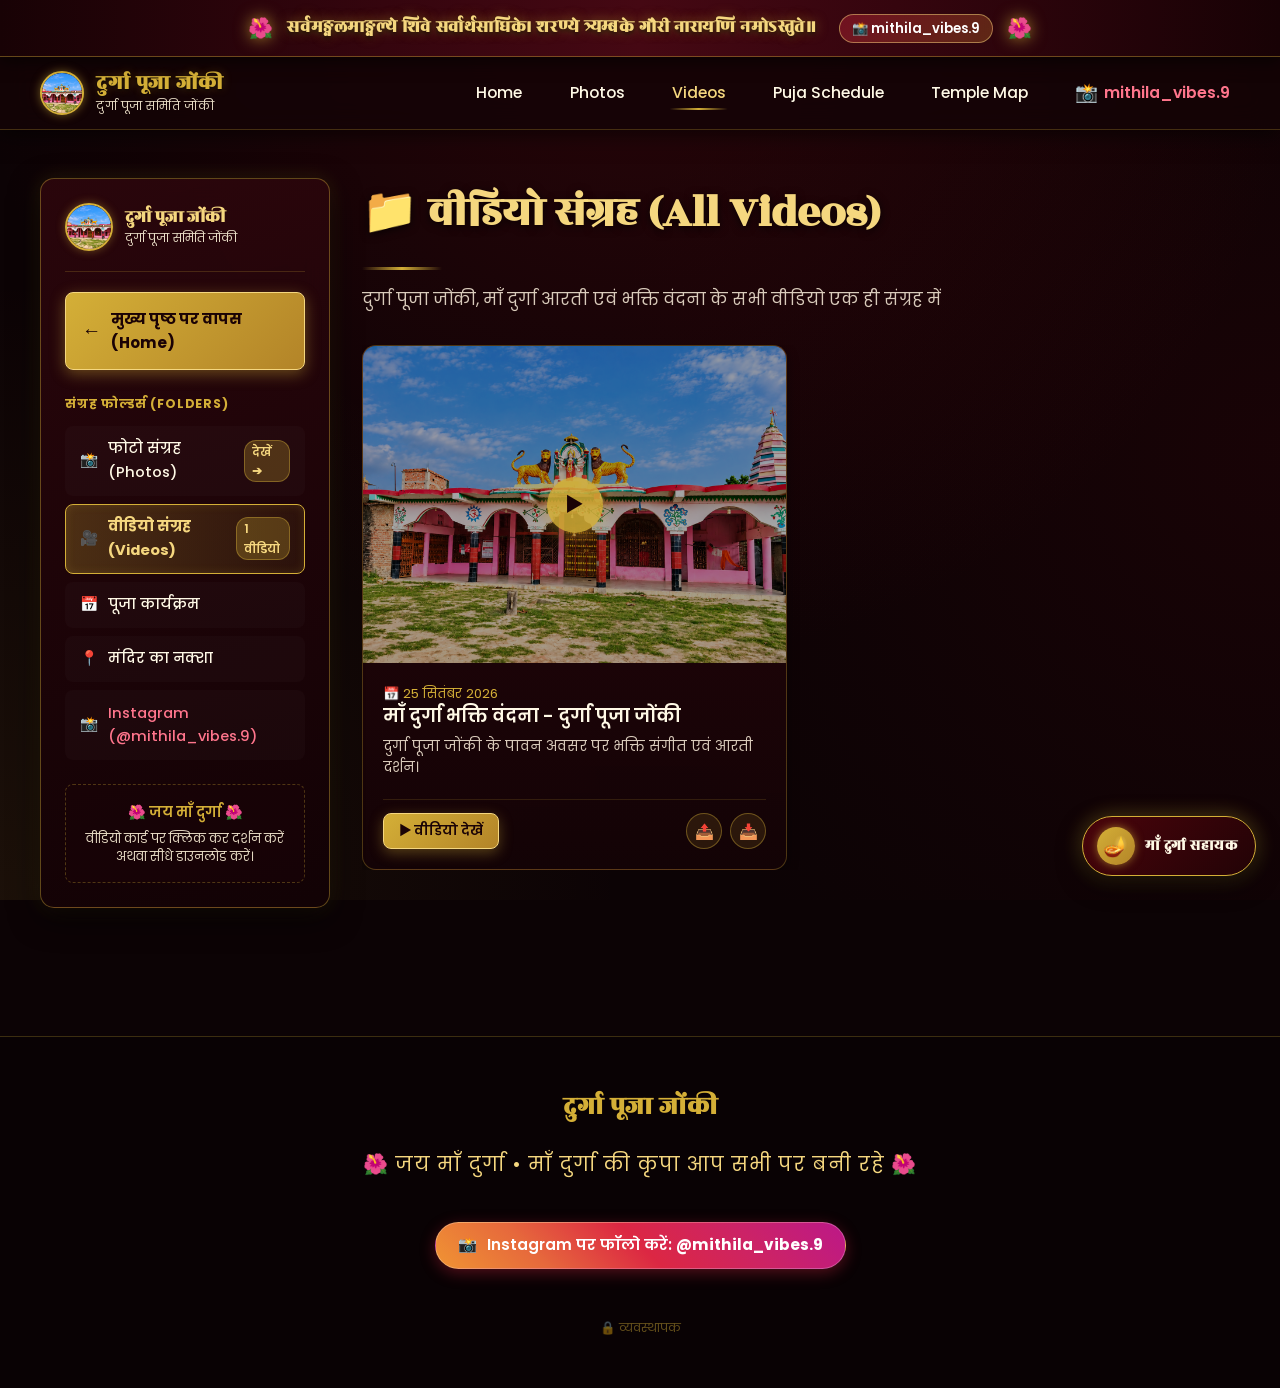
<file: videos.html>
<!DOCTYPE html>
<html lang="hi">
<head>
  <meta charset="UTF-8" />
  <meta name="viewport" content="width=device-width, initial-scale=1.0" />
  <title>वीडियो गैलरी | दुर्गा पूजा जोंकी | आधिकारिक दर्शन</title>
  <meta name="description" content="दुर्गा पूजा जोंकी की वीडियो गैलरी। माँ दुर्गा आरती दर्शन, भक्ति संगीत एवं पावन उत्सव के वीडियो देखें एवं डाउनलोड करें।" />

  <!-- Fonts -->
  <link rel="preconnect" href="https://fonts.googleapis.com" />
  <link rel="preconnect" href="https://fonts.gstatic.com" crossorigin />
  <link href="https://fonts.googleapis.com/css2?family=Mukta:wght@400;500;600;700&family=Poppins:wght@400;500;600;700&family=Rozha+One&family=Yatra+One&display=swap" rel="stylesheet" />

  <!-- Stylesheets -->
  <link rel="stylesheet" href="assets/css/style.css" />
  <link rel="stylesheet" href="assets/css/gallery.css" />
  <link rel="stylesheet" href="assets/css/chatbot.css" />
  
  <link rel="icon" type="image/png" href="assets/images/temple-main.png" />
</head>
<body>

  <!-- Sacred Durga Shloka Banner -->
  <div class="sacred-shloka-banner" role="region" aria-label="माँ दुर्गा पावन श्लोक">
    <div class="container sacred-shloka-inner">
      <span class="shloka-flower" aria-hidden="true">🌺</span>
      <p class="sacred-shloka-text">
        सर्वमङ्गलमाङ्गल्ये शिवे सर्वार्थसाधिके। शरण्ये त्र्यम्बके गौरी नारायणि नमोऽस्तुते॥
      </p>
      <a href="https://www.instagram.com/mithila_vibes.9/" target="_blank" rel="noopener noreferrer" class="insta-top-pill" title="Instagram: mithila_vibes.9">
        📸 mithila_vibes.9
      </a>
      <span class="shloka-flower" aria-hidden="true">🌺</span>
    </div>
  </div>

  <!-- Sticky Header -->
  <header class="site-header">
    <div class="container header-inner">
      <a href="index.html" class="brand-logo" aria-label="दुर्गा पूजा जोंकी होम">
        <img src="assets/images/temple-main.png" alt="दुर्गा पूजा जोंकी प्रतीक" class="brand-icon" />
        <div class="brand-text-wrap">
          <span class="brand-title">दुर्गा पूजा जोंकी</span>
          <span class="brand-subtitle">दुर्गा पूजा समिति जोंकी</span>
        </div>
      </a>

      <!-- Direct Mobile Action Buttons (Visible on Mobile instead of hiding behind 3 lines) -->
      <div class="mobile-header-actions">
        <a href="photos.html" class="mobile-header-btn photo-btn" title="फोटो संग्रह">
          <span class="m-icon">📸</span>
          <span class="m-label">फोटो</span>
        </a>
        <a href="videos.html" class="mobile-header-btn video-btn" title="वीडियो संग्रह">
          <span class="m-icon">🎥</span>
          <span class="m-label">वीडियो</span>
        </a>
      </div>

      <nav>
        <ul class="nav-menu">
          <li><a href="index.html" class="nav-link">Home</a></li>
          <li><a href="photos.html" class="nav-link">Photos</a></li>
          <li><a href="videos.html" class="nav-link active">Videos</a></li>
          <li><a href="schedule.html" class="nav-link">Puja Schedule</a></li>
          <li><a href="map.html" class="nav-link">Temple Map</a></li>
          <li><a href="https://www.instagram.com/mithila_vibes.9/" target="_blank" rel="noopener noreferrer" class="nav-link instagram-nav-link" title="Instagram: mithila_vibes.9"><span class="instagram-icon-glyph">📸</span> mithila_vibes.9</a></li>
        </ul>
      </nav>

      <!-- Clean Mobile Hamburger (3 lines) -->
      <button class="menu-toggle" aria-label="मेनू खोलें" aria-expanded="false">
        <span></span>
        <span></span>
        <span></span>
      </button>
    </div>
  </header>

  <!-- Mobile Quick Return Bar -->
  <div class="mobile-return-bar">
    <a href="index.html" class="mobile-return-link">
      <span>←</span> मुख्य पृष्ठ पर वापस (Home)
    </a>
    <button class="mobile-sidebar-toggle-btn" id="mobile-sidebar-toggle" aria-label="साइडबार मेनू">
      <span>📁</span> फोल्डर्स मेनू ☰
    </button>
  </div>

  <div class="sidebar-overlay" id="sidebar-overlay"></div>

  <!-- Main Layout with Devotional Sidebar -->
  <main class="section" style="padding-top: 2rem;">
    <div class="container gallery-page-layout">

      <!-- Devotional Side Bar (Return & Quick Navigation) -->
      <aside class="gallery-sidebar" id="gallery-sidebar">
        <button class="sidebar-close-btn" id="sidebar-close-btn" aria-label="बंद करें">✕</button>

        <div class="sidebar-brand-card">
          <img src="assets/images/temple-main.png" alt="माँ दुर्गा मंदिर जोंकी" class="sidebar-temple-thumb" />
          <div class="sidebar-brand-info">
            <h3 class="sidebar-title">दुर्गा पूजा जोंकी</h3>
            <p class="sidebar-subtitle">दुर्गा पूजा समिति जोंकी</p>
          </div>
        </div>

        <!-- Prominent Return to Home Button -->
        <a href="index.html" class="sidebar-back-button" title="मुख्य पृष्ठ (Home) पर वापस जाएं">
          <span class="back-icon">←</span>
          <span class="back-text">मुख्य पृष्ठ पर वापस (Home)</span>
        </a>

        <div class="sidebar-menu-title">संग्रह फोल्डर्स (Folders)</div>
        <ul class="sidebar-nav-list">
          <li>
            <a href="photos.html" class="sidebar-nav-item">
              <div class="sidebar-nav-left">
                <span>📸</span>
                <span>फोटो संग्रह (Photos)</span>
              </div>
              <span class="nav-item-badge">देखें ➔</span>
            </a>
          </li>
          <li>
            <a href="videos.html" class="sidebar-nav-item active">
              <div class="sidebar-nav-left">
                <span>🎥</span>
                <span>वीडियो संग्रह (Videos)</span>
              </div>
              <span class="nav-item-badge" id="sidebar-videos-badge">सक्रिय</span>
            </a>
          </li>
          <li>
            <a href="schedule.html" class="sidebar-nav-item">
              <div class="sidebar-nav-left">
                <span>📅</span>
                <span>पूजा कार्यक्रम</span>
              </div>
            </a>
          </li>
          <li>
            <a href="map.html" class="sidebar-nav-item">
              <div class="sidebar-nav-left">
                <span>📍</span>
                <span>मंदिर का नक्शा</span>
              </div>
            </a>
          </li>
          <li>
            <a href="https://www.instagram.com/mithila_vibes.9/" target="_blank" rel="noopener noreferrer" class="sidebar-nav-item" style="color: #ff758c;">
              <div class="sidebar-nav-left">
                <span>📸</span>
                <span>Instagram (@mithila_vibes.9)</span>
              </div>
            </a>
          </li>
        </ul>

        <div class="sidebar-devotional-card">
          <p class="sidebar-blessing">🌺 जय माँ दुर्गा 🌺</p>
          <small style="color: var(--color-cream-muted); font-size: 0.8rem; line-height: 1.4; display: block;">
            वीडियो कार्ड पर क्लिक कर दर्शन करें अथवा सीधे डाउनलोड करें।
          </small>
        </div>
      </aside>

      <!-- Main Video Content Area -->
      <div class="gallery-main-content">
        <div class="section-header" style="text-align: left; margin-bottom: 2rem;">
          <h1 class="section-title">📁 वीडियो संग्रह (All Videos)</h1>
          <div class="section-divider" style="margin: 0.5rem 0 1rem;"></div>
          <p class="section-subtitle" style="margin: 0;">
            दुर्गा पूजा जोंकी, माँ दुर्गा आरती एवं भक्ति वंदना के सभी वीडियो एक ही संग्रह में
          </p>
        </div>

        <!-- Videos Grid -->
        <div class="gallery-grid" id="gallery-videos-grid">
          <!-- Rendered dynamically by gallery.js -->
        </div>
      </div>

    </div>
  </main>

  <!-- Devotional Footer -->
  <footer class="site-footer">
    <div class="container footer-content">
      <h3 class="footer-title">दुर्गा पूजा जोंकी</h3>
      <p class="footer-devotional">🌺 जय माँ दुर्गा • माँ दुर्गा की कृपा आप सभी पर बनी रहे 🌺</p>
      
      <!-- Instagram Official Link -->
      <div style="margin: 1.25rem 0 0.85rem;">
        <a href="https://www.instagram.com/mithila_vibes.9/" target="_blank" rel="noopener noreferrer" class="instagram-follow-btn" title="Follow @mithila_vibes.9 on Instagram">
          <span>📸</span>
          <span>Instagram पर फॉलो करें: <strong>@mithila_vibes.9</strong></span>
        </a>
      </div>

      <div style="margin-top: 1.25rem;">
        <a href="admin.html" class="footer-admin-discreet" title="व्यवस्थापक">🔒 व्यवस्थापक</a>
      </div>
    </div>
  </footer>

  <!-- Video Modal Player -->
  <div class="lightbox-modal" id="video-player-modal" role="dialog" aria-modal="true">
    <div class="lightbox-topbar">
      <div class="lightbox-info">
        <h4 class="lightbox-title" id="video-modal-title">वीडियो दर्शन</h4>
      </div>
      <div class="lightbox-tools">
        <button class="btn btn-outline btn-sm" onclick="galleryManager.closeVideoPlayer()" title="Close">✕ बंद करें</button>
      </div>
    </div>
    <div class="lightbox-stage">
      <div class="video-modal-dialog">
        <div class="video-player-container">
          <video controls controlsList="nodownload" id="html5-video-player" playsinline>
            ब्राउज़र HTML5 वीडियो प्लेयर समर्थित नहीं करता है।
          </video>
        </div>
        <div class="video-modal-footer">
          <button class="btn btn-primary btn-sm" id="video-modal-download-btn">
            📥 Download Video
          </button>
          <button class="btn btn-outline btn-sm" id="video-modal-share-btn">
            📤 शेयर करें
          </button>
        </div>
      </div>
    </div>
  </div>

  <!-- AI Chatbot "माँ दुर्गा सहायक" -->
  <div class="chatbot-launcher" id="chatbot-launcher" title="माँ दुर्गा सहायक से पूछें">
    <div class="chatbot-icon-wrap">🪔</div>
    <span class="chatbot-label">माँ दुर्गा सहायक</span>
  </div>

  <div class="chatbot-window" id="chatbot-window" role="dialog" aria-label="माँ दुर्गा सहायक चैट">
    <div class="chatbot-header">
      <div class="chatbot-header-info">
        <div class="chatbot-avatar">🕉️</div>
        <div class="chatbot-title-box">
          <h4>माँ दुर्गा सहायक</h4>
          <span class="chatbot-status">ऑनलाइन</span>
        </div>
      </div>
      <button class="chatbot-close-btn" id="chatbot-close-btn" aria-label="चैट बंद करें">✕</button>
    </div>
    <div class="chatbot-messages" id="chatbot-messages"></div>
    <div class="chatbot-chips">
      <button class="chip-btn" data-query="आज का वीडियो कौन सा है?">आज का वीडियो</button>
      <button class="chip-btn" data-query="वीडियो कैसे डाउनलोड करें?">वीडियो डाउनलोड</button>
      <button class="chip-btn" data-query="मंदिर कहाँ है?">मंदिर कहाँ है?</button>
    </div>
    <form class="chatbot-input-bar" id="chatbot-form">
      <input type="text" class="chatbot-input" id="chatbot-input" placeholder="प्रश्न पूछें..." autocomplete="off" />
      <button type="submit" class="chatbot-send-btn" aria-label="संदेश भेजें">➔</button>
    </form>
  </div>

  <!-- Scripts -->
  <script src="assets/js/config.js"></script>
  <script src="assets/js/db.js"></script>
  <script src="assets/js/gallery.js"></script>
  <script src="assets/js/chatbot.js"></script>
  <script src="assets/js/main.js"></script>
</body>
</html>
</file>
<file: assets/css/style.css>
/* ==========================================================================
   Durga Puja Jonki (दुर्गा पूजा जोंकी) - Premium 3D Devotional Stylesheet
   Modern Indian Durga Puja Aesthetic
   ========================================================================== */

:root {
  --color-maroon-dark: #2a0206;
  --color-maroon: #4a040b;
  --color-maroon-light: #6a0912;
  --color-red: #8f121d;
  --color-red-bright: #b81b28;
  --color-gold-deep: #b38428;
  --color-gold: #d4af37;
  --color-gold-light: #f5d77f;
  --color-gold-glow: rgba(212, 175, 55, 0.45);
  --color-orange: #e65100;
  --color-orange-warm: #ff6b00;
  --color-bg-dark: #0c0305;
  --color-bg-card: rgba(35, 7, 12, 0.75);
  --color-bg-glass: rgba(45, 10, 16, 0.65);
  --color-cream: #fff9e6;
  --color-cream-muted: #e6dac3;
  --color-text-main: #fffdf7;
  --color-text-muted: #d9cbbb;
  
  --font-heading: 'Rozha One', 'Cinzel Decorative', 'Yatra One', 'Mukta', serif, sans-serif;
  --font-body: 'Poppins', 'Mukta', 'Noto Sans Devanagari', -apple-system, sans-serif;
  
  --shadow-sm: 0 4px 12px rgba(0, 0, 0, 0.4);
  --shadow-md: 0 8px 24px rgba(0, 0, 0, 0.5), 0 0 15px rgba(212, 175, 55, 0.15);
  --shadow-lg: 0 16px 36px rgba(0, 0, 0, 0.7), 0 0 25px rgba(212, 175, 55, 0.25);
  --shadow-gold: 0 0 20px rgba(212, 175, 55, 0.5);
  
  --border-gold: 1px solid rgba(212, 175, 55, 0.35);
  --border-gold-bright: 1px solid rgba(245, 215, 127, 0.6);
  --radius-sm: 8px;
  --radius-md: 14px;
  --radius-lg: 20px;
  --transition: all 0.3s cubic-bezier(0.25, 0.8, 0.25, 1);
}

/* --- Global Reset & Base Styles --- */
*, *::before, *::after {
  box-sizing: border-box;
  margin: 0;
  padding: 0;
}

html {
  scroll-behavior: smooth;
  font-size: 16px;
  color-scheme: dark;
}

body {
  background-color: var(--color-bg-dark);
  color: var(--color-text-main);
  font-family: var(--font-body);
  line-height: 1.6;
  overflow-x: hidden;
  position: relative;
  min-height: 100vh;
  background-image: 
    radial-gradient(circle at 50% 0%, rgba(106, 9, 18, 0.3) 0%, transparent 60%),
    radial-gradient(circle at 100% 50%, rgba(74, 4, 11, 0.2) 0%, transparent 50%),
    radial-gradient(circle at 0% 100%, rgba(212, 175, 55, 0.08) 0%, transparent 40%);
  background-attachment: fixed;
}

a {
  color: var(--color-gold);
  text-decoration: none;
  transition: var(--transition);
}

a:hover {
  color: var(--color-gold-light);
  text-shadow: 0 0 8px var(--color-gold-glow);
}

img, video {
  max-width: 100%;
  height: auto;
  display: block;
}

button {
  cursor: pointer;
  border: none;
  background: none;
  font-family: inherit;
  transition: var(--transition);
}

/* --- Container --- */
.container {
  width: 100%;
  max-width: 1240px;
  margin: 0 auto;
  padding: 0 1.25rem;
}

/* --- Sticky Navigation Bar --- */
.site-header {
  position: sticky;
  top: 0;
  left: 0;
  width: 100%;
  z-index: 1000;
  background: rgba(20, 4, 7, 0.85);
  backdrop-filter: blur(14px);
  -webkit-backdrop-filter: blur(14px);
  border-bottom: 1px solid rgba(212, 175, 55, 0.25);
  box-shadow: 0 4px 20px rgba(0, 0, 0, 0.6);
  transition: var(--transition);
}

.header-inner {
  display: flex;
  align-items: center;
  justify-content: space-between;
  height: 72px;
}

.brand-logo {
  display: flex;
  align-items: center;
  gap: 12px;
  text-decoration: none;
}

.brand-icon {
  width: 44px;
  height: 44px;
  border-radius: 50%;
  border: 2px solid var(--color-gold);
  object-fit: cover;
  box-shadow: 0 0 10px rgba(212, 175, 55, 0.5);
  background: var(--color-maroon);
}

.brand-text-wrap {
  display: flex;
  flex-direction: column;
}

.brand-title {
  font-family: var(--font-heading);
  font-size: 1.35rem;
  font-weight: 700;
  color: var(--color-gold);
  letter-spacing: 0.5px;
  text-shadow: 0 1px 3px rgba(0, 0, 0, 0.8), 0 0 10px rgba(212, 175, 55, 0.3);
  line-height: 1.2;
}

.brand-subtitle {
  font-size: 0.75rem;
  color: var(--color-cream-muted);
  letter-spacing: 0.5px;
}

/* Desktop Navigation */
.nav-menu {
  display: flex;
  align-items: center;
  gap: 1.75rem;
  list-style: none;
}

.nav-link {
  font-size: 0.98rem;
  font-weight: 500;
  color: var(--color-cream);
  padding: 0.4rem 0.6rem;
  position: relative;
  transition: var(--transition);
}

.nav-link::after {
  content: '';
  position: absolute;
  bottom: 0;
  left: 50%;
  transform: translateX(-50%) scaleX(0);
  width: 80%;
  height: 2px;
  background: linear-gradient(90deg, transparent, var(--color-gold), transparent);
  transition: transform 0.3s ease;
}

.nav-link:hover,
.nav-link.active {
  color: var(--color-gold-light);
}

.nav-link:hover::after,
.nav-link.active::after {
  transform: translateX(-50%) scaleX(1);
}

/* Mobile Hamburger */
.menu-toggle {
  display: none;
  flex-direction: column;
  justify-content: space-around;
  width: 32px;
  height: 26px;
  background: transparent;
  border: none;
  z-index: 1001;
}

.menu-toggle span {
  width: 100%;
  height: 2.5px;
  background-color: var(--color-gold);
  border-radius: 4px;
  transition: var(--transition);
}

.menu-toggle.active span:nth-child(1) {
  transform: translateY(8px) rotate(45deg);
}

.menu-toggle.active span:nth-child(2) {
  opacity: 0;
}

.menu-toggle.active span:nth-child(3) {
  transform: translateY(-8px) rotate(-45deg);
}

/* --- Hero Section --- */
.hero-section {
  position: relative;
  min-height: 92vh;
  display: flex;
  align-items: center;
  justify-content: center;
  text-align: center;
  overflow: hidden;
  padding: 4rem 1rem;
}

/* Parallax 3D Temple Background */
.hero-bg-container {
  position: absolute;
  top: -5%;
  left: -5%;
  width: 110%;
  height: 110%;
  z-index: 1;
  pointer-events: none;
  overflow: hidden;
}

.hero-bg-image {
  width: 100%;
  height: 100%;
  object-fit: cover;
  object-position: center 38%;
  filter: brightness(0.65) contrast(1.15) saturate(1.1);
  transform: scale(1.05);
  transition: transform 0.2s ease-out;
}

/* Cinematic Overlays & Glowing Depth Layers */
.hero-overlay-dark {
  position: absolute;
  inset: 0;
  background: linear-gradient(
    180deg,
    rgba(12, 3, 5, 0.6) 0%,
    rgba(42, 2, 6, 0.45) 45%,
    rgba(12, 3, 5, 0.85) 85%,
    var(--color-bg-dark) 100%
  );
  z-index: 2;
}

.hero-radial-glow {
  position: absolute;
  top: 40%;
  left: 50%;
  transform: translate(-50%, -50%);
  width: 800px;
  height: 800px;
  max-width: 90vw;
  max-height: 90vw;
  background: radial-gradient(circle, rgba(212, 175, 55, 0.18) 0%, rgba(230, 81, 0, 0.08) 45%, transparent 70%);
  z-index: 2;
  pointer-events: none;
  animation: diyaPulse 5s infinite ease-in-out;
}

@keyframes diyaPulse {
  0%, 100% { opacity: 0.65; transform: translate(-50%, -50%) scale(0.98); }
  50% { opacity: 0.95; transform: translate(-50%, -50%) scale(1.05); }
}

/* Floating Particles Canvas */
#particles-canvas {
  position: absolute;
  inset: 0;
  z-index: 3;
  pointer-events: none;
}

.hero-content {
  position: relative;
  z-index: 4;
  max-width: 920px;
  margin: 0 auto;
  padding: 2.5rem 1.5rem;
  background: rgba(26, 4, 8, 0.6);
  backdrop-filter: blur(10px);
  -webkit-backdrop-filter: blur(10px);
  border: 1px solid rgba(212, 175, 55, 0.3);
  border-radius: var(--radius-lg);
  box-shadow: 0 20px 50px rgba(0, 0, 0, 0.75), 0 0 30px rgba(212, 175, 55, 0.15);
  animation: heroFadeIn 1s cubic-bezier(0.16, 1, 0.3, 1) forwards;
}

@keyframes heroFadeIn {
  from { opacity: 0; transform: translateY(30px); }
  to { opacity: 1; transform: translateY(0); }
}

/* Emblem / Logo in Hero */
.hero-emblem-wrap {
  margin-bottom: 1.5rem;
  display: inline-block;
  position: relative;
}

.hero-emblem {
  width: 96px;
  height: 96px;
  border-radius: 50%;
  border: 3px solid var(--color-gold);
  object-fit: cover;
  box-shadow: 0 0 25px var(--color-gold-glow), 0 4px 15px rgba(0, 0, 0, 0.6);
  background: var(--color-maroon);
  padding: 3px;
  transition: transform 0.4s ease;
}

.hero-emblem:hover {
  transform: scale(1.06) rotate(4deg);
}

.hero-title {
  font-family: var(--font-heading);
  font-size: clamp(2.4rem, 5.5vw, 4.2rem);
  font-weight: 700;
  color: var(--color-gold-light);
  line-height: 1.15;
  margin-bottom: 0.6rem;
  text-shadow: 0 2px 4px rgba(0, 0, 0, 0.9), 0 0 20px rgba(212, 175, 55, 0.4);
  letter-spacing: 0.5px;
}

.hero-subtitle {
  font-size: clamp(1.15rem, 2.5vw, 1.6rem);
  font-weight: 600;
  color: var(--color-cream);
  margin-bottom: 1rem;
  letter-spacing: 1px;
}

.hero-devotional-quote {
  font-size: clamp(1rem, 2vw, 1.25rem);
  font-weight: 400;
  color: var(--color-gold);
  font-style: italic;
  margin-bottom: 2rem;
  display: flex;
  align-items: center;
  justify-content: center;
  gap: 10px;
}

.hero-devotional-quote::before,
.hero-devotional-quote::after {
  content: "🌺";
  font-size: 1.1rem;
}

/* --- Live Countdown Timer --- */
.countdown-container {
  margin-top: 1.5rem;
  padding: 1.25rem;
  background: rgba(18, 3, 6, 0.7);
  border-radius: var(--radius-md);
  border: 1px solid rgba(212, 175, 55, 0.35);
  box-shadow: inset 0 0 20px rgba(0, 0, 0, 0.6);
}

.countdown-heading {
  font-size: 1.05rem;
  font-weight: 600;
  color: var(--color-cream);
  margin-bottom: 1rem;
  letter-spacing: 0.5px;
  display: flex;
  align-items: center;
  justify-content: center;
  gap: 8px;
}

.countdown-grid {
  display: grid;
  grid-template-columns: repeat(4, 1fr);
  gap: 0.85rem;
  max-width: 580px;
  margin: 0 auto;
}

.countdown-box {
  background: linear-gradient(145deg, rgba(65, 8, 15, 0.85), rgba(28, 4, 7, 0.95));
  border: 1px solid rgba(212, 175, 55, 0.4);
  border-radius: var(--radius-sm);
  padding: 0.85rem 0.5rem;
  box-shadow: 0 8px 18px rgba(0, 0, 0, 0.5), inset 0 1px 0 rgba(245, 215, 127, 0.3);
  position: relative;
  overflow: hidden;
  transition: var(--transition);
}

.countdown-box::before {
  content: '';
  position: absolute;
  top: 0;
  left: 0;
  right: 0;
  height: 50%;
  background: linear-gradient(180deg, rgba(255, 255, 255, 0.08) 0%, transparent 100%);
  pointer-events: none;
}

.countdown-number {
  display: block;
  font-family: var(--font-heading);
  font-size: clamp(1.8rem, 3.5vw, 2.5rem);
  font-weight: 700;
  color: var(--color-gold-light);
  line-height: 1;
  margin-bottom: 0.3rem;
  text-shadow: 0 0 12px rgba(212, 175, 55, 0.4);
}

.countdown-label {
  display: block;
  font-size: 0.82rem;
  font-weight: 500;
  color: var(--color-cream-muted);
  text-transform: uppercase;
  letter-spacing: 0.5px;
}

.countdown-finished {
  font-family: var(--font-heading);
  font-size: 1.6rem;
  font-weight: 700;
  color: var(--color-gold-light);
  padding: 1rem;
  text-shadow: 0 0 20px rgba(212, 175, 55, 0.6);
  animation: pulseFinish 2s infinite ease-in-out;
}

@keyframes pulseFinish {
  0%, 100% { transform: scale(1); }
  50% { transform: scale(1.04); }
}

/* --- Section Layouts --- */
.section {
  padding: 5rem 0;
  position: relative;
}

.section-alt {
  background: rgba(22, 4, 8, 0.5);
  border-top: 1px solid rgba(212, 175, 55, 0.15);
  border-bottom: 1px solid rgba(212, 175, 55, 0.15);
}

.section-header {
  text-align: center;
  margin-bottom: 3.5rem;
}

.section-title {
  font-family: var(--font-heading);
  font-size: clamp(2rem, 4vw, 2.8rem);
  font-weight: 700;
  color: var(--color-gold-light);
  margin-bottom: 0.6rem;
  text-shadow: 0 2px 8px rgba(0, 0, 0, 0.7);
  display: inline-flex;
  align-items: center;
  gap: 12px;
}

.section-divider {
  width: 80px;
  height: 3px;
  background: linear-gradient(90deg, transparent, var(--color-gold), transparent);
  margin: 0.5rem auto 1rem;
}

.section-subtitle {
  font-size: 1.05rem;
  color: var(--color-text-muted);
  max-width: 600px;
  margin: 0 auto;
}

/* --- Quick Access Cards (Requirement 5) --- */
.quick-access-section {
  padding: 3.5rem 0;
  position: relative;
  z-index: 10;
}

.quick-access-grid {
  display: grid;
  grid-template-columns: repeat(auto-fit, minmax(280px, 1fr));
  gap: 1.5rem;
}

.quick-card {
  background: linear-gradient(160deg, rgba(50, 7, 13, 0.8), rgba(22, 3, 6, 0.95));
  border: 1px solid rgba(212, 175, 55, 0.35);
  border-radius: var(--radius-md);
  padding: 1.75rem 1.5rem;
  text-align: center;
  box-shadow: var(--shadow-md);
  backdrop-filter: blur(10px);
  position: relative;
  overflow: hidden;
  display: flex;
  flex-direction: column;
  align-items: center;
  transition: transform 0.35s ease, box-shadow 0.35s ease, border-color 0.35s ease;
  text-decoration: none;
}

.quick-card::before {
  content: '';
  position: absolute;
  inset: 0;
  background: radial-gradient(circle at 50% 0%, rgba(212, 175, 55, 0.15), transparent 70%);
  opacity: 0;
  transition: opacity 0.35s ease;
}

.quick-card:hover {
  transform: translateY(-8px);
  box-shadow: 0 16px 36px rgba(0, 0, 0, 0.7), 0 0 25px rgba(212, 175, 55, 0.3);
  border-color: var(--color-gold);
}

.quick-card:hover::before {
  opacity: 1;
}

.quick-thumb-wrap {
  width: 80px;
  height: 80px;
  border-radius: 50%;
  border: 2px solid var(--color-gold);
  overflow: hidden;
  margin-bottom: 1.25rem;
  box-shadow: 0 4px 15px rgba(0, 0, 0, 0.6);
  position: relative;
}

.quick-thumb {
  width: 100%;
  height: 100%;
  object-fit: cover;
  transition: transform 0.4s ease;
}

.quick-card:hover .quick-thumb {
  transform: scale(1.1);
}

.quick-title {
  font-family: var(--font-heading);
  font-size: 1.35rem;
  font-weight: 700;
  color: var(--color-gold-light);
  margin-bottom: 0.5rem;
  line-height: 1.3;
}

.quick-desc {
  font-size: 0.95rem;
  color: var(--color-cream-muted);
  line-height: 1.4;
}

/* --- Media Grid & Cards --- */
.media-grid {
  display: grid;
  grid-template-columns: repeat(auto-fill, minmax(320px, 1fr));
  gap: 1.75rem;
}

.media-card {
  background: linear-gradient(180deg, rgba(42, 6, 11, 0.8), rgba(20, 3, 5, 0.95));
  border: 1px solid rgba(212, 175, 55, 0.3);
  border-radius: var(--radius-md);
  overflow: hidden;
  box-shadow: var(--shadow-sm);
  transition: transform 0.35s ease, box-shadow 0.35s ease, border-color 0.35s ease;
  display: flex;
  flex-direction: column;
}

.media-card:hover {
  transform: translateY(-6px);
  box-shadow: var(--shadow-lg);
  border-color: rgba(212, 175, 55, 0.6);
}

.media-thumb-container {
  position: relative;
  width: 100%;
  aspect-ratio: 4 / 3;
  overflow: hidden;
  background: #140305;
  cursor: pointer;
}

.media-thumb {
  width: 100%;
  height: 100%;
  object-fit: cover;
  transition: transform 0.5s ease;
}

.media-card:hover .media-thumb {
  transform: scale(1.05);
}

.media-badge {
  position: absolute;
  top: 12px;
  right: 12px;
  background: rgba(18, 3, 6, 0.85);
  border: 1px solid var(--color-gold);
  color: var(--color-gold-light);
  padding: 0.25rem 0.65rem;
  border-radius: 20px;
  font-size: 0.78rem;
  font-weight: 600;
  backdrop-filter: blur(8px);
  z-index: 2;
}

.media-info {
  padding: 1.25rem;
  display: flex;
  flex-direction: column;
  flex-grow: 1;
}

.media-date {
  font-size: 0.8rem;
  color: var(--color-gold);
  margin-bottom: 0.4rem;
  display: flex;
  align-items: center;
  gap: 6px;
}

.media-title {
  font-size: 1.15rem;
  font-weight: 600;
  color: var(--color-cream);
  line-height: 1.4;
  margin-bottom: 0.5rem;
}

.media-description {
  font-size: 0.88rem;
  color: var(--color-text-muted);
  line-height: 1.5;
  margin-bottom: 1.25rem;
  flex-grow: 1;
}

.media-actions {
  display: flex;
  align-items: center;
  gap: 0.75rem;
  margin-top: auto;
  border-top: 1px solid rgba(212, 175, 55, 0.15);
  padding-top: 1rem;
}

/* --- Buttons --- */
.btn {
  display: inline-flex;
  align-items: center;
  justify-content: center;
  gap: 8px;
  padding: 0.65rem 1.4rem;
  border-radius: var(--radius-sm);
  font-size: 0.95rem;
  font-weight: 600;
  transition: var(--transition);
  text-decoration: none;
}

.btn-primary {
  background: linear-gradient(135deg, var(--color-gold), #b38428);
  color: #1a0306;
  border: 1px solid var(--color-gold-light);
  box-shadow: 0 4px 14px rgba(212, 175, 55, 0.35);
}

.btn-primary:hover {
  background: linear-gradient(135deg, var(--color-gold-light), var(--color-gold));
  color: #0d0103;
  box-shadow: 0 6px 20px rgba(212, 175, 55, 0.55);
  transform: translateY(-2px);
}

.btn-outline {
  background: rgba(212, 175, 55, 0.08);
  color: var(--color-gold-light);
  border: 1px solid rgba(212, 175, 55, 0.45);
}

.btn-outline:hover {
  background: rgba(212, 175, 55, 0.2);
  border-color: var(--color-gold);
  color: #fff;
  transform: translateY(-2px);
}

.btn-sm {
  padding: 0.45rem 0.95rem;
  font-size: 0.85rem;
}

.btn-center {
  margin: 2.5rem auto 0;
  display: flex;
  width: fit-content;
}

/* --- Video Play Button Overlay --- */
.play-btn-overlay {
  position: absolute;
  inset: 0;
  display: flex;
  align-items: center;
  justify-content: center;
  background: rgba(0, 0, 0, 0.35);
  transition: var(--transition);
}

.play-icon-circle {
  width: 56px;
  height: 56px;
  border-radius: 50%;
  background: rgba(212, 175, 55, 0.85);
  display: flex;
  align-items: center;
  justify-content: center;
  color: #1a0306;
  font-size: 1.4rem;
  box-shadow: 0 0 20px rgba(212, 175, 55, 0.6);
  transition: var(--transition);
}

.media-card:hover .play-icon-circle {
  transform: scale(1.15);
  background: var(--color-gold-light);
}

/* --- Schedule Section --- */
.schedule-list {
  max-width: 820px;
  margin: 0 auto;
  display: flex;
  flex-direction: column;
  gap: 1.5rem;
  position: relative;
}

.schedule-list::before {
  content: '';
  position: absolute;
  top: 15px;
  bottom: 15px;
  left: 28px;
  width: 2px;
  background: linear-gradient(180deg, var(--color-gold), rgba(212, 175, 55, 0.2));
}

.schedule-item {
  display: flex;
  gap: 1.75rem;
  align-items: flex-start;
  position: relative;
}

.schedule-marker {
  width: 56px;
  height: 56px;
  border-radius: 50%;
  background: var(--color-maroon);
  border: 2px solid var(--color-gold);
  display: flex;
  align-items: center;
  justify-content: center;
  font-size: 1.4rem;
  box-shadow: 0 0 15px rgba(212, 175, 55, 0.3);
  flex-shrink: 0;
  z-index: 2;
}

.schedule-card {
  background: linear-gradient(160deg, rgba(48, 7, 13, 0.85), rgba(24, 3, 6, 0.95));
  border: 1px solid rgba(212, 175, 55, 0.3);
  border-radius: var(--radius-md);
  padding: 1.5rem;
  flex-grow: 1;
  box-shadow: var(--shadow-sm);
  transition: var(--transition);
}

.schedule-card:hover {
  border-color: var(--color-gold);
  transform: translateX(4px);
  box-shadow: var(--shadow-md);
}

.schedule-time-row {
  display: flex;
  flex-wrap: wrap;
  align-items: center;
  gap: 1rem;
  margin-bottom: 0.6rem;
}

.schedule-date-tag {
  background: rgba(212, 175, 55, 0.18);
  border: 1px solid var(--color-gold);
  color: var(--color-gold-light);
  padding: 0.2rem 0.65rem;
  border-radius: 4px;
  font-size: 0.85rem;
  font-weight: 600;
}

.schedule-time-tag {
  color: var(--color-cream-muted);
  font-size: 0.9rem;
  display: flex;
  align-items: center;
  gap: 5px;
}

.schedule-event-name {
  font-family: var(--font-heading);
  font-size: 1.35rem;
  font-weight: 700;
  color: var(--color-gold-light);
  margin-bottom: 0.5rem;
  line-height: 1.3;
}

.schedule-description {
  font-size: 0.95rem;
  color: var(--color-text-muted);
  line-height: 1.5;
}

.schedule-empty {
  text-align: center;
  padding: 3rem 1.5rem;
  background: rgba(35, 6, 11, 0.6);
  border: 1px dashed rgba(212, 175, 55, 0.4);
  border-radius: var(--radius-md);
  color: var(--color-cream-muted);
  font-size: 1.15rem;
}

/* --- Temple Map Section (Requirement 10) --- */
.map-grid {
  display: grid;
  grid-template-columns: 1fr 1fr;
  gap: 2rem;
  align-items: center;
}

.map-info-card {
  background: linear-gradient(160deg, rgba(46, 6, 12, 0.85), rgba(20, 3, 5, 0.95));
  border: 1px solid rgba(212, 175, 55, 0.35);
  border-radius: var(--radius-md);
  padding: 2.25rem 2rem;
  box-shadow: var(--shadow-md);
}

.map-temple-name {
  font-family: var(--font-heading);
  font-size: 1.8rem;
  color: var(--color-gold-light);
  margin-bottom: 1.25rem;
  line-height: 1.25;
}

.map-details-list {
  display: flex;
  flex-direction: column;
  gap: 1.1rem;
  margin-bottom: 2rem;
}

.map-detail-item {
  display: flex;
  align-items: flex-start;
  gap: 12px;
}

.map-detail-icon {
  font-size: 1.35rem;
  color: var(--color-gold);
  line-height: 1.3;
}

.map-detail-text strong {
  display: block;
  font-size: 0.95rem;
  color: var(--color-cream);
  margin-bottom: 0.15rem;
}

.map-detail-text span {
  font-size: 0.92rem;
  color: var(--color-text-muted);
  line-height: 1.4;
}

.map-embed-wrapper {
  height: 400px;
  border-radius: var(--radius-md);
  overflow: hidden;
  border: 1px solid rgba(212, 175, 55, 0.4);
  box-shadow: var(--shadow-lg);
  background: #140305;
}

.map-embed-wrapper iframe {
  width: 100%;
  height: 100%;
  border: 0;
  filter: contrast(1.05) saturate(1.1);
}

/* --- Simple Devotional Footer (Requirement 19) --- */
.site-footer {
  background: #090204;
  border-top: 1px solid rgba(212, 175, 55, 0.25);
  padding: 3rem 0;
  text-align: center;
}

.footer-content {
  display: flex;
  flex-direction: column;
  align-items: center;
  gap: 0.75rem;
}

.footer-title {
  font-family: var(--font-heading);
  font-size: 1.7rem;
  font-weight: 700;
  color: var(--color-gold);
  letter-spacing: 0.5px;
}

.footer-subtitle {
  font-size: 1.1rem;
  font-weight: 500;
  color: var(--color-cream);
}

.footer-devotional {
  font-size: 1.25rem;
  color: var(--color-gold-light);
  margin-top: 0.5rem;
  letter-spacing: 1px;
}

.footer-admin-link {
  margin-top: 1.25rem;
  font-size: 0.78rem;
  color: rgba(255, 255, 255, 0.25);
  transition: var(--transition);
}

.footer-admin-link:hover {
  color: var(--color-gold);
}

/* --- Responsive Media Queries --- */
@media (max-width: 992px) {
  .map-grid {
    grid-template-columns: 1fr;
  }
  .map-embed-wrapper {
    height: 320px;
  }
}

@media (max-width: 768px) {
  .menu-toggle {
    display: flex;
  }
  
  .nav-menu {
    position: fixed;
    top: 64px;
    left: 0;
    width: 100%;
    max-height: calc(100vh - 64px);
    overflow-y: auto;
    -webkit-overflow-scrolling: touch;
    background: rgba(18, 3, 6, 0.98);
    backdrop-filter: blur(20px);
    -webkit-backdrop-filter: blur(20px);
    flex-direction: column;
    padding: 1.5rem 1.25rem 2.5rem;
    gap: 0.85rem;
    border-bottom: 1px solid rgba(212, 175, 55, 0.3);
    box-shadow: 0 10px 30px rgba(0, 0, 0, 0.8);
    transform: translateY(-120%);
    opacity: 0;
    pointer-events: none;
    transition: transform 0.35s cubic-bezier(0.16, 1, 0.3, 1), opacity 0.3s ease;
  }
  
  .nav-menu.open {
    transform: translateY(0);
    opacity: 1;
    pointer-events: auto;
  }

  .nav-link {
    font-size: 1.15rem;
    width: 100%;
    text-align: center;
    padding: 0.75rem 0;
    border-bottom: 1px solid rgba(212, 175, 55, 0.1);
  }

  .countdown-grid {
    grid-template-columns: repeat(2, 1fr);
    gap: 0.65rem;
  }

  .schedule-list::before {
    left: 20px;
  }

  .schedule-marker {
    width: 42px;
    height: 42px;
    font-size: 1.1rem;
  }

  .schedule-item {
    gap: 1rem;
  }

  .schedule-card {
    padding: 1.15rem;
  }
}

@media (max-width: 480px) {
  .hero-content {
    padding: 1.75rem 1rem;
  }
  .countdown-number {
    font-size: 1.8rem;
  }
  .media-grid {
    grid-template-columns: 1fr;
  }
}

/* ==========================================================================
   SACRED DURGA SHLOKA TOP BANNER
   ========================================================================== */
.sacred-shloka-banner {
  background: linear-gradient(90deg, #180205, #35050e 30%, #450813 50%, #35050e 70%, #180205);
  border-bottom: 1px solid rgba(212, 175, 55, 0.4);
  padding: 0.75rem 1rem;
  text-align: center;
  position: relative;
  z-index: 1002;
  box-shadow: 0 4px 15px rgba(0, 0, 0, 0.6);
}

.sacred-shloka-inner {
  display: flex;
  align-items: center;
  justify-content: center;
  flex-wrap: wrap;
  gap: 8px 14px;
}

.shloka-flower {
  font-size: 1.25rem;
  filter: drop-shadow(0 0 8px rgba(212, 175, 55, 0.7));
  animation: pulse-flower 3s infinite ease-in-out;
  flex-shrink: 0;
}

@keyframes pulse-flower {
  0%, 100% { transform: scale(1); }
  50% { transform: scale(1.18); }
}

.sacred-shloka-text {
  font-family: var(--font-heading);
  font-size: 1.15rem;
  line-height: 1.5;
  color: var(--color-gold-light);
  text-shadow: 0 0 12px rgba(212, 175, 55, 0.5), 0 2px 4px rgba(0, 0, 0, 0.9);
  letter-spacing: 0.6px;
  margin: 0;
  font-weight: 600;
}

@media (max-width: 768px) {
  .sacred-shloka-text {
    font-size: 0.92rem;
    line-height: 1.4;
  }
  .shloka-flower {
    font-size: 1rem;
  }
}

@media (max-width: 480px) {
  .sacred-shloka-banner {
    padding: 0.5rem 0.75rem;
  }
  .sacred-shloka-text {
    font-size: 0.84rem;
  }
}

/* ==========================================================================
   ENHANCED MOBILE USER EXPERIENCE & ULTRA-CRISP RETINA STYLES
   ========================================================================== */
@media (max-width: 768px) {
  .site-header {
    height: 64px;
  }
  .header-inner {
    height: 64px;
  }
  .brand-icon {
    width: 38px;
    height: 38px;
  }
  .brand-title {
    font-size: 1.18rem;
  }
  .brand-subtitle {
    font-size: 0.72rem;
  }
  .hero-section {
    min-height: 480px;
    padding: 3rem 0;
  }
  .hero-title {
    font-size: 2.2rem;
    line-height: 1.2;
    text-shadow: 0 0 15px rgba(212, 175, 55, 0.6), 0 3px 6px rgba(0, 0, 0, 0.9);
  }
  .hero-subtitle {
    font-size: 1rem;
    margin-bottom: 1.75rem;
  }
  .countdown-card {
    padding: 0.85rem 0.5rem;
    border-radius: 12px;
  }
  .countdown-number {
    font-size: 2rem;
    line-height: 1;
  }
  .countdown-label {
    font-size: 0.75rem;
    margin-top: 4px;
  }
  .quick-access-grid {
    grid-template-columns: 1fr;
    gap: 1rem;
  }
  .quick-card {
    padding: 1.15rem;
    border-radius: 14px;
  }
  .quick-card:active {
    transform: scale(0.98);
  }
  .quick-thumb-wrap {
    width: 64px;
    height: 64px;
  }
  .quick-title {
    font-size: 1.15rem;
  }
  .quick-desc {
    font-size: 0.82rem;
  }
  .section-title {
    font-size: 1.7rem;
  }
  .section-subtitle {
    font-size: 0.88rem;
  }
  .btn {
    padding: 0.75rem 1.25rem;
    font-size: 0.92rem;
  }
  .btn:active {
    transform: scale(0.97);
  }
}

@media (max-width: 480px) {
  .hero-title {
    font-size: 1.85rem;
  }
  .hero-insta-badge {
    font-size: 0.85rem;
    padding: 6px 14px;
    max-width: 95%;
  }
  .insta-top-pill {
    font-size: 0.76rem;
    padding: 2px 10px;
    margin-left: 0;
  }
  .countdown-grid {
    gap: 0.5rem;
  }
  .countdown-box {
    padding: 0.65rem 0.25rem;
  }
  .countdown-number {
    font-size: 1.55rem;
  }
  .countdown-label {
    font-size: 0.72rem;
  }
  .chatbot-launcher {
    bottom: 16px;
    right: 16px;
    width: 52px;
    height: 52px;
    border-radius: 50%;
  }
  .chatbot-launcher .chatbot-label {
    display: none;
  }
  .instagram-follow-btn {
    padding: 8px 14px;
    font-size: 0.84rem;
    max-width: 95%;
  }
}

/* ==========================================================================
   INSTAGRAM & SOCIAL INTEGRATION (mithila_vibes.9)
   ========================================================================== */
.instagram-follow-btn {
  display: inline-flex;
  align-items: center;
  gap: 10px;
  background: linear-gradient(45deg, #f09433 0%, #e6683c 25%, #dc2743 50%, #cc2366 75%, #bc1888 100%);
  color: #ffffff !important;
  text-decoration: none;
  padding: 10px 22px;
  border-radius: 30px;
  font-weight: 600;
  font-size: 0.95rem;
  box-shadow: 0 4px 15px rgba(220, 39, 67, 0.35);
  transition: all 0.3s ease;
  border: 1px solid rgba(255, 255, 255, 0.25);
  margin-top: 10px;
}

.instagram-follow-btn:hover {
  transform: translateY(-2px) scale(1.03);
  box-shadow: 0 8px 24px rgba(220, 39, 67, 0.55);
  filter: brightness(1.1);
  color: #ffffff !important;
}

.instagram-nav-link {
  display: inline-flex;
  align-items: center;
  gap: 6px;
  color: #ff758c !important;
  font-weight: 600;
  transition: color 0.2s ease;
}

.instagram-nav-link:hover {
  color: #ff9eb1 !important;
}

.instagram-icon-glyph {
  font-size: 1.15rem;
  line-height: 1;
}

/* Admin Data Safety Card */
.safety-badge {
  display: inline-flex;
  align-items: center;
  gap: 6px;
  background: rgba(16, 185, 129, 0.15);
  border: 1px solid rgba(16, 185, 129, 0.4);
  color: #34d399;
  padding: 6px 14px;
  border-radius: 20px;
  font-size: 0.85rem;
  font-weight: 600;
}

/* Prominent Top Bar Instagram Pill */
.insta-top-pill {
  display: inline-flex;
  align-items: center;
  gap: 6px;
  background: linear-gradient(135deg, rgba(220, 39, 67, 0.35), rgba(240, 148, 51, 0.25));
  border: 1px solid rgba(245, 215, 127, 0.5);
  padding: 3px 12px;
  border-radius: 20px;
  color: #fff !important;
  font-size: 0.82rem;
  font-weight: 600;
  text-decoration: none;
  transition: var(--transition);
  margin-left: 8px;
}

.insta-top-pill:hover {
  background: linear-gradient(135deg, #dc2743, #f09433);
  transform: translateY(-1px);
  box-shadow: 0 4px 12px rgba(220, 39, 67, 0.4);
  color: #fff !important;
}

/* Hero Instagram Badge */
.hero-insta-badge {
  display: inline-flex;
  align-items: center;
  gap: 8px;
  background: rgba(35, 7, 12, 0.8);
  border: 1px solid rgba(220, 39, 67, 0.6);
  padding: 8px 18px;
  border-radius: 25px;
  color: #fff !important;
  font-size: 0.95rem;
  font-weight: 500;
  margin-top: 1.25rem;
  box-shadow: 0 4px 15px rgba(0, 0, 0, 0.4);
  transition: var(--transition);
  text-decoration: none;
}

.hero-insta-badge strong {
  color: #ff9eb1;
  font-weight: 700;
  letter-spacing: 0.5px;
}

.hero-insta-badge:hover {
  border-color: #f09433;
  transform: translateY(-2px);
  box-shadow: 0 6px 20px rgba(220, 39, 67, 0.4);
  color: #fff !important;
}

/* Discreet Admin Footer Entrance */
.footer-admin-discreet {
  opacity: 0.45;
  color: var(--color-gold) !important;
  font-size: 0.78rem;
  text-decoration: none;
  transition: opacity 0.2s ease;
  display: inline-flex;
  align-items: center;
  gap: 4px;
  padding: 2px 8px;
  border-radius: 4px;
}

.footer-admin-discreet:hover {
  opacity: 1;
  background: rgba(212, 175, 55, 0.1);
}

/* Performance contain hints */
.gallery-grid, .video-grid, .schedule-container {
  contain: content;
}

/* ==========================================================================
   MOBILE HEADER ACTION BUTTONS (DIRECT ACCESS TO PHOTOS & VIDEOS)
   ========================================================================== */
.mobile-header-actions {
  display: none;
  align-items: center;
  gap: 6px;
  margin-left: auto;
  margin-right: 10px;
}

.mobile-header-btn {
  display: inline-flex;
  align-items: center;
  gap: 4px;
  padding: 5px 11px;
  border-radius: 20px;
  font-size: 0.82rem;
  font-weight: 700;
  text-decoration: none;
  transition: var(--transition);
  border: 1px solid rgba(245, 215, 127, 0.4);
}

.mobile-header-btn.photo-btn {
  background: linear-gradient(135deg, #d4af37, #b38428);
  color: #1a0205 !important;
  box-shadow: 0 2px 10px rgba(212, 175, 55, 0.4);
}

.mobile-header-btn.photo-btn:hover {
  background: linear-gradient(135deg, #f5d77f, #d4af37);
  transform: translateY(-1px);
}

.mobile-header-btn.video-btn {
  background: linear-gradient(135deg, #a81320, #6a0912);
  color: #ffffff !important;
  box-shadow: 0 2px 10px rgba(168, 19, 32, 0.4);
}

.mobile-header-btn.video-btn:hover {
  background: linear-gradient(135deg, #c2182b, #8a0c18);
  transform: translateY(-1px);
}

.mobile-header-btn .m-icon {
  font-size: 0.95rem;
  line-height: 1;
}

.mobile-header-btn .m-label {
  font-size: 0.8rem;
  font-weight: 700;
  letter-spacing: 0.2px;
}

/* ==========================================================================
   MOBILE STICKY CATEGORY STRIP (VISIBLE ON MOBILE FOR INSTANT FOLDERS)
   ========================================================================== */
.mobile-category-strip {
  display: none;
  background: rgba(22, 3, 6, 0.96);
  border-bottom: 1px solid rgba(212, 175, 55, 0.35);
  padding: 8px 0;
  backdrop-filter: blur(12px);
  -webkit-backdrop-filter: blur(12px);
  position: sticky;
  top: 64px;
  z-index: 995;
  box-shadow: 0 4px 15px rgba(0, 0, 0, 0.6);
}

.mobile-strip-inner {
  display: flex;
  align-items: center;
  gap: 8px;
  overflow-x: auto;
  -webkit-overflow-scrolling: touch;
  scrollbar-width: none;
  padding: 0 0.85rem;
  white-space: nowrap;
}

.mobile-strip-inner::-webkit-scrollbar {
  display: none;
}

.strip-item {
  display: inline-flex;
  align-items: center;
  gap: 5px;
  padding: 5px 12px;
  border-radius: 20px;
  background: rgba(45, 6, 12, 0.85);
  border: 1px solid rgba(212, 175, 55, 0.3);
  color: var(--color-cream);
  font-size: 0.82rem;
  font-weight: 600;
  text-decoration: none;
  flex-shrink: 0;
  transition: var(--transition);
}

.strip-item.highlight-photo {
  background: linear-gradient(135deg, rgba(212, 175, 55, 0.3), rgba(74, 4, 11, 0.75));
  border-color: var(--color-gold);
  color: var(--color-gold-light);
  box-shadow: 0 2px 8px rgba(212, 175, 55, 0.25);
}

.strip-item.highlight-video {
  background: linear-gradient(135deg, rgba(168, 19, 32, 0.35), rgba(74, 4, 11, 0.75));
  border-color: #ff758c;
  color: #ffccd5;
  box-shadow: 0 2px 8px rgba(168, 19, 32, 0.25);
}

.strip-item:hover, .strip-item.active {
  border-color: var(--color-gold-light);
  color: var(--color-gold-light);
  transform: translateY(-1px);
}

/* ==========================================================================
   SCROLL DOWN CUE (TELLS USER TO SCROLL DOWN FOR PHOTOS & VIDEOS)
   ========================================================================== */
.scroll-down-cue {
  display: inline-flex;
  align-items: center;
  justify-content: center;
  gap: 8px;
  margin-top: 1.25rem;
  padding: 8px 18px;
  background: linear-gradient(135deg, rgba(212, 175, 55, 0.2), rgba(143, 18, 29, 0.5));
  border: 1.5px solid var(--color-gold);
  border-radius: 30px;
  color: var(--color-gold-light) !important;
  font-size: 0.88rem;
  font-weight: 600;
  text-decoration: none;
  box-shadow: 0 4px 15px rgba(0, 0, 0, 0.6), 0 0 15px rgba(212, 175, 55, 0.35);
  animation: bounceCue 2s infinite ease-in-out;
  cursor: pointer;
  transition: var(--transition);
}

.scroll-down-cue:hover {
  background: linear-gradient(135deg, rgba(212, 175, 55, 0.35), rgba(143, 18, 29, 0.7));
  border-color: var(--color-gold-light);
  transform: translateY(2px);
}

@keyframes bounceCue {
  0%, 100% { transform: translateY(0); }
  50% { transform: translateY(6px); }
}

.cue-pulse-arrow {
  font-size: 1.15rem;
  animation: arrowPulse 1.5s infinite;
}

@keyframes arrowPulse {
  0%, 100% { opacity: 0.8; transform: scale(1); }
  50% { opacity: 1; transform: scale(1.2); }
}

/* ==========================================================================
   QUICK ACCESS FOLDER TABS & BADGES
   ========================================================================== */
.quick-folder-tab {
  position: absolute;
  top: 0;
  left: 1.5rem;
  background: linear-gradient(135deg, var(--color-gold), #b38428);
  color: #1a0205;
  padding: 2px 14px;
  font-size: 0.75rem;
  font-weight: 700;
  border-radius: 0 0 8px 8px;
  box-shadow: 0 2px 6px rgba(0, 0, 0, 0.5);
  letter-spacing: 0.4px;
  border: 1px solid #f5d77f;
  border-top: none;
}

.quick-action-pill {
  display: inline-block;
  margin-top: 0.85rem;
  background: rgba(212, 175, 55, 0.15);
  border: 1px solid var(--color-gold);
  color: var(--color-gold-light);
  padding: 5px 14px;
  border-radius: 20px;
  font-size: 0.82rem;
  font-weight: 600;
  transition: var(--transition);
}

.quick-card:hover .quick-action-pill {
  background: var(--color-gold);
  color: #1a0205;
}

.quick-access-header {
  text-align: center;
  margin-bottom: 2rem;
}

.folder-badge {
  display: inline-block;
  background: rgba(212, 175, 55, 0.2);
  border: 1px solid var(--color-gold);
  color: var(--color-gold-light);
  padding: 4px 14px;
  border-radius: 20px;
  font-size: 0.82rem;
  font-weight: 700;
  margin-bottom: 8px;
}

.quick-access-heading {
  font-family: var(--font-heading);
  color: var(--color-gold-light);
  font-size: 1.65rem;
  margin-bottom: 6px;
  line-height: 1.25;
}

.quick-access-sub {
  color: var(--color-cream-muted);
  font-size: 0.9rem;
}

/* Responsive Trigger for Mobile Header Actions & Category Strip */
@media (max-width: 768px) {
  .mobile-header-actions {
    display: flex;
  }
  .mobile-category-strip {
    display: block;
  }
  .hero-section {
    min-height: auto !important;
    padding: 1.5rem 0 1rem !important;
  }
  .hero-content {
    padding: 1.25rem 0.85rem !important;
  }
  .hero-emblem {
    width: 64px !important;
    height: 64px !important;
  }
  .hero-emblem-wrap {
    margin-bottom: 0.6rem !important;
  }
  .hero-devotional-quote {
    margin-bottom: 0.6rem !important;
    font-size: 0.88rem !important;
  }
  .countdown-container {
    margin-top: 0.6rem !important;
    padding: 0.75rem 0.5rem !important;
  }
  .scroll-down-cue {
    font-size: 0.82rem !important;
    padding: 6px 14px !important;
    margin-top: 0.85rem !important;
  }
  .quick-access-section {
    padding: 1rem 0 2.5rem !important;
  }
  .quick-access-header {
    margin-bottom: 1.25rem !important;
  }
  .quick-access-heading {
    font-size: 1.35rem !important;
  }
  .quick-card {
    padding: 1.35rem 1rem !important;
  }
}
</file>
<file: assets/css/admin.css>
/* ==========================================================================
   Durga Puja Jonki - Admin Panel Stylesheet
   Mobile-First, Secure, Fast, Full CRUD & Media Upload Interface
   ========================================================================== */

/* --- Admin Auth Container --- */
.admin-login-wrapper {
  min-height: 80vh;
  display: flex;
  align-items: center;
  justify-content: center;
  padding: 2rem 1rem;
}

.admin-login-card {
  width: 100%;
  max-width: 440px;
  background: linear-gradient(160deg, rgba(50, 8, 14, 0.95), rgba(20, 3, 5, 0.98));
  border: 1px solid var(--color-gold);
  border-radius: var(--radius-md);
  padding: 2.5rem 2rem;
  box-shadow: var(--shadow-lg), 0 0 30px rgba(212, 175, 55, 0.2);
  text-align: center;
}

.admin-lock-icon {
  width: 64px;
  height: 64px;
  border-radius: 50%;
  background: rgba(212, 175, 55, 0.15);
  border: 2px solid var(--color-gold);
  color: var(--color-gold-light);
  display: flex;
  align-items: center;
  justify-content: center;
  font-size: 1.8rem;
  margin: 0 auto 1.5rem;
  box-shadow: 0 0 15px rgba(212, 175, 55, 0.3);
}

/* --- Admin Dashboard Layout --- */
.admin-dashboard {
  display: none;
  min-height: 85vh;
  padding: 2rem 0;
}

.admin-dashboard.active {
  display: block;
}

.admin-header-bar {
  display: flex;
  flex-wrap: wrap;
  align-items: center;
  justify-content: space-between;
  gap: 1rem;
  margin-bottom: 2rem;
  padding-bottom: 1.25rem;
  border-bottom: 1px solid rgba(212, 175, 55, 0.25);
}

.admin-user-info {
  display: flex;
  align-items: center;
  gap: 12px;
}

.admin-badge {
  background: rgba(212, 175, 55, 0.2);
  border: 1px solid var(--color-gold);
  color: var(--color-gold-light);
  padding: 0.25rem 0.75rem;
  border-radius: 20px;
  font-size: 0.8rem;
  font-weight: 600;
}

/* --- Stats Cards --- */
.admin-stats-grid {
  display: grid;
  grid-template-columns: repeat(auto-fit, minmax(200px, 1fr));
  gap: 1.25rem;
  margin-bottom: 2.5rem;
}

.stat-card {
  background: linear-gradient(145deg, rgba(46, 6, 12, 0.85), rgba(20, 3, 6, 0.95));
  border: 1px solid rgba(212, 175, 55, 0.3);
  border-radius: var(--radius-md);
  padding: 1.5rem;
  box-shadow: var(--shadow-sm);
  display: flex;
  align-items: center;
  gap: 1.25rem;
}

.stat-icon {
  width: 52px;
  height: 52px;
  border-radius: var(--radius-sm);
  background: rgba(212, 175, 55, 0.15);
  border: 1px solid var(--color-gold);
  color: var(--color-gold-light);
  display: flex;
  align-items: center;
  justify-content: center;
  font-size: 1.5rem;
  flex-shrink: 0;
}

.stat-number {
  font-family: var(--font-heading);
  font-size: 2rem;
  font-weight: 700;
  color: var(--color-gold-light);
  line-height: 1;
}

.stat-label {
  font-size: 0.85rem;
  color: var(--color-cream-muted);
  margin-top: 0.3rem;
}

/* --- Admin Tabs Navigation --- */
.admin-tabs {
  display: flex;
  flex-wrap: wrap;
  gap: 0.5rem;
  border-bottom: 1px solid rgba(212, 175, 55, 0.3);
  margin-bottom: 2rem;
}

.admin-tab-btn {
  padding: 0.75rem 1.25rem;
  font-size: 0.95rem;
  font-weight: 600;
  color: var(--color-cream-muted);
  border: none;
  border-bottom: 3px solid transparent;
  background: transparent;
  transition: var(--transition);
  display: flex;
  align-items: center;
  gap: 8px;
}

.admin-tab-btn:hover {
  color: var(--color-gold);
}

.admin-tab-btn.active {
  color: var(--color-gold-light);
  border-bottom-color: var(--color-gold);
  background: rgba(212, 175, 55, 0.08);
}

/* --- Admin Panels / Content --- */
.admin-tab-pane {
  display: none;
}

.admin-tab-pane.active {
  display: block;
}

/* --- Admin Forms --- */
.admin-card {
  background: linear-gradient(160deg, rgba(42, 6, 11, 0.9), rgba(18, 3, 5, 0.95));
  border: 1px solid rgba(212, 175, 55, 0.3);
  border-radius: var(--radius-md);
  padding: 2rem;
  margin-bottom: 2rem;
  box-shadow: var(--shadow-md);
}

.admin-card-title {
  font-family: var(--font-heading);
  font-size: 1.4rem;
  color: var(--color-gold-light);
  margin-bottom: 1.5rem;
  display: flex;
  align-items: center;
  gap: 10px;
}

.form-group {
  margin-bottom: 1.35rem;
}

.form-label {
  display: block;
  font-size: 0.9rem;
  font-weight: 600;
  color: var(--color-cream);
  margin-bottom: 0.5rem;
}

.form-control {
  width: 100%;
  padding: 0.75rem 1rem;
  background: rgba(12, 2, 4, 0.8);
  border: 1px solid rgba(212, 175, 55, 0.35);
  border-radius: var(--radius-sm);
  color: var(--color-text-main);
  font-family: inherit;
  font-size: 0.95rem;
  transition: var(--transition);
}

.form-control:focus {
  outline: none;
  border-color: var(--color-gold);
  box-shadow: 0 0 12px rgba(212, 175, 55, 0.35);
}

textarea.form-control {
  min-height: 100px;
  resize: vertical;
}

/* File Upload Zone */
.file-dropzone {
  border: 2px dashed rgba(212, 175, 55, 0.45);
  border-radius: var(--radius-md);
  padding: 2rem;
  text-align: center;
  background: rgba(25, 4, 8, 0.5);
  cursor: pointer;
  transition: var(--transition);
  position: relative;
}

.file-dropzone:hover,
.file-dropzone.dragover {
  border-color: var(--color-gold);
  background: rgba(212, 175, 55, 0.1);
}

.file-dropzone input[type="file"] {
  position: absolute;
  inset: 0;
  opacity: 0;
  cursor: pointer;
  width: 100%;
  height: 100%;
}

.dropzone-icon {
  font-size: 2.5rem;
  color: var(--color-gold);
  margin-bottom: 0.75rem;
}

.preview-grid {
  display: grid;
  grid-template-columns: repeat(auto-fill, minmax(100px, 1fr));
  gap: 1rem;
  margin-top: 1.25rem;
}

.preview-thumb-wrap {
  position: relative;
  aspect-ratio: 1;
  border-radius: var(--radius-sm);
  overflow: hidden;
  border: 1px solid var(--color-gold);
}

.preview-thumb {
  width: 100%;
  height: 100%;
  object-fit: cover;
}

/* --- Admin Data Tables --- */
.table-responsive {
  width: 100%;
  overflow-x: auto;
}

.admin-table {
  width: 100%;
  border-collapse: collapse;
  margin-top: 1rem;
  font-size: 0.92rem;
}

.admin-table th,
.admin-table td {
  padding: 0.85rem 1rem;
  text-align: left;
  border-bottom: 1px solid rgba(212, 175, 55, 0.2);
}

.admin-table th {
  background: rgba(30, 5, 9, 0.9);
  color: var(--color-gold);
  font-weight: 600;
}

.admin-table tr:hover {
  background: rgba(212, 175, 55, 0.05);
}

.table-thumb {
  width: 50px;
  height: 50px;
  border-radius: var(--radius-sm);
  object-fit: cover;
  border: 1px solid var(--color-gold);
}

.btn-danger {
  background: #a81320;
  color: #fff;
  border: 1px solid #d42232;
}

.btn-danger:hover {
  background: #d42232;
  transform: translateY(-2px);
}

.alert-message {
  padding: 0.85rem 1.25rem;
  border-radius: var(--radius-sm);
  margin-bottom: 1.25rem;
  font-size: 0.92rem;
  display: none;
}

.alert-success {
  background: rgba(24, 82, 38, 0.7);
  border: 1px solid #34a853;
  color: #c9ffd5;
}

.alert-error {
  background: rgba(94, 18, 25, 0.7);
  border: 1px solid #ea4335;
  color: #ffd8d8;
}

@media (max-width: 768px) {
  .admin-header-bar {
    flex-direction: column;
    align-items: flex-start;
    gap: 0.75rem;
  }
  .admin-tabs {
    display: flex;
    flex-direction: row;
    overflow-x: auto;
    -webkit-overflow-scrolling: touch;
    white-space: nowrap;
    gap: 8px;
    padding-bottom: 8px;
    margin-bottom: 1.5rem;
    scrollbar-width: none;
    border-bottom: 1px solid rgba(212, 175, 55, 0.25);
  }
  .admin-tabs::-webkit-scrollbar {
    display: none;
  }
  .admin-tab-btn {
    width: auto;
    flex-shrink: 0;
    padding: 0.55rem 1rem;
    font-size: 0.85rem;
    border-radius: 20px;
    border: 1px solid rgba(212, 175, 55, 0.3);
    background: rgba(35, 6, 12, 0.7);
  }
  .admin-tab-btn.active {
    background: linear-gradient(135deg, var(--color-gold), #b38428);
    color: #1a0205;
    font-weight: 700;
    border-color: var(--color-gold-light);
  }
  .admin-card {
    padding: 1.25rem 1rem;
    border-radius: var(--radius-sm);
  }
  .admin-login-card {
    padding: 1.75rem 1.25rem;
  }
  .table-responsive {
    width: 100%;
    overflow-x: auto;
    -webkit-overflow-scrolling: touch;
    display: block;
  }
  .admin-table {
    min-width: 480px;
  }
}
</file>
<file: assets/css/chatbot.css>
/* ==========================================================================
   Durga Puja Jonki - AI Chatbot ("माँ दुर्गा सहायक") Stylesheet
   Floating, Devotional, Mobile-Responsive, Lightweight
   ========================================================================== */

/* Floating Launcher Button */
.chatbot-launcher {
  position: fixed;
  bottom: 24px;
  right: 24px;
  z-index: 1500;
  display: flex;
  align-items: center;
  gap: 10px;
  padding: 10px 18px 10px 14px;
  background: linear-gradient(135deg, #4a040b, #220306);
  border: 1.5px solid var(--color-gold);
  border-radius: 50px;
  box-shadow: 0 8px 25px rgba(0, 0, 0, 0.7), 0 0 20px rgba(212, 175, 55, 0.4);
  color: var(--color-gold-light);
  cursor: pointer;
  transition: var(--transition);
}

.chatbot-launcher:hover {
  transform: translateY(-3px) scale(1.03);
  box-shadow: 0 12px 30px rgba(0, 0, 0, 0.8), 0 0 25px rgba(212, 175, 55, 0.6);
  border-color: var(--color-gold-light);
}

.chatbot-icon-wrap {
  width: 38px;
  height: 38px;
  border-radius: 50%;
  background: linear-gradient(135deg, var(--color-gold), #b38428);
  color: #1a0205;
  display: flex;
  align-items: center;
  justify-content: center;
  font-size: 1.25rem;
  box-shadow: 0 0 10px rgba(212, 175, 55, 0.6);
  animation: diyaGlow 3s infinite alternate ease-in-out;
}

@keyframes diyaGlow {
  0% { transform: scale(0.96); box-shadow: 0 0 8px rgba(212, 175, 55, 0.4); }
  100% { transform: scale(1.05); box-shadow: 0 0 16px rgba(212, 175, 55, 0.85); }
}

.chatbot-label {
  font-family: var(--font-heading);
  font-size: 0.95rem;
  font-weight: 700;
  color: var(--color-cream);
  letter-spacing: 0.5px;
}

/* Chatbot Floating Dialog Window */
.chatbot-window {
  position: fixed;
  bottom: 86px;
  right: 24px;
  width: 380px;
  max-width: calc(100vw - 32px);
  height: 520px;
  max-height: calc(100vh - 120px);
  background: linear-gradient(175deg, rgba(38, 5, 10, 0.96), rgba(16, 2, 4, 0.98));
  border: 1.5px solid var(--color-gold);
  border-radius: var(--radius-md);
  box-shadow: 0 16px 45px rgba(0, 0, 0, 0.85), 0 0 30px rgba(212, 175, 55, 0.25);
  backdrop-filter: blur(16px);
  -webkit-backdrop-filter: blur(16px);
  z-index: 1500;
  display: flex;
  flex-direction: column;
  overflow: hidden;
  opacity: 0;
  transform: translateY(20px) scale(0.95);
  pointer-events: none;
  transition: all 0.3s cubic-bezier(0.16, 1, 0.3, 1);
}

.chatbot-window.open {
  opacity: 1;
  transform: translateY(0) scale(1);
  pointer-events: auto;
}

/* Header */
.chatbot-header {
  padding: 1rem 1.25rem;
  background: linear-gradient(90deg, #42040a, #200205);
  border-bottom: 1px solid rgba(212, 175, 55, 0.3);
  display: flex;
  align-items: center;
  justify-content: space-between;
}

.chatbot-header-info {
  display: flex;
  align-items: center;
  gap: 10px;
}

.chatbot-avatar {
  width: 36px;
  height: 36px;
  border-radius: 50%;
  border: 1px solid var(--color-gold);
  background: var(--color-gold);
  color: #1a0205;
  display: flex;
  align-items: center;
  justify-content: center;
  font-size: 1.1rem;
}

.chatbot-title-box h4 {
  font-family: var(--font-heading);
  font-size: 1.05rem;
  color: var(--color-gold-light);
  line-height: 1.2;
}

.chatbot-status {
  font-size: 0.72rem;
  color: #6ee7b7;
  display: flex;
  align-items: center;
  gap: 4px;
}

.chatbot-status::before {
  content: '';
  width: 6px;
  height: 6px;
  border-radius: 50%;
  background: #10b981;
  box-shadow: 0 0 6px #10b981;
}

.chatbot-close-btn {
  color: var(--color-cream-muted);
  font-size: 1.25rem;
  padding: 4px 8px;
  border-radius: 4px;
  transition: var(--transition);
}

.chatbot-close-btn:hover {
  color: var(--color-gold);
  background: rgba(212, 175, 55, 0.15);
}

/* Message Feed */
.chatbot-messages {
  flex-grow: 1;
  padding: 1rem;
  overflow-y: auto;
  display: flex;
  flex-direction: column;
  gap: 0.85rem;
  scroll-behavior: smooth;
}

.chat-bubble {
  max-width: 85%;
  padding: 0.75rem 1rem;
  border-radius: var(--radius-sm);
  font-size: 0.92rem;
  line-height: 1.45;
  animation: bubbleIn 0.25s ease-out forwards;
}

@keyframes bubbleIn {
  from { opacity: 0; transform: translateY(8px); }
  to { opacity: 1; transform: translateY(0); }
}

.chat-bubble.bot {
  align-self: flex-start;
  background: rgba(56, 8, 15, 0.85);
  border: 1px solid rgba(212, 175, 55, 0.3);
  color: var(--color-cream);
  border-bottom-left-radius: 2px;
}

.chat-bubble.user {
  align-self: flex-end;
  background: linear-gradient(135deg, rgba(212, 175, 55, 0.3), rgba(179, 132, 40, 0.4));
  border: 1px solid var(--color-gold);
  color: #fff;
  border-bottom-right-radius: 2px;
}

/* Quick Question Chips */
.chatbot-chips {
  padding: 0.5rem 0.85rem;
  display: flex;
  gap: 0.5rem;
  overflow-x: auto;
  scrollbar-width: none;
  border-top: 1px solid rgba(212, 175, 55, 0.15);
  background: rgba(22, 3, 6, 0.6);
}

.chatbot-chips::-webkit-scrollbar {
  display: none;
}

.chip-btn {
  white-space: nowrap;
  background: rgba(45, 6, 12, 0.85);
  border: 1px solid rgba(212, 175, 55, 0.3);
  color: var(--color-cream);
  padding: 0.35rem 0.75rem;
  border-radius: 20px;
  font-size: 0.78rem;
  transition: var(--transition);
}

.chip-btn:hover {
  border-color: var(--color-gold);
  background: rgba(212, 175, 55, 0.2);
  color: var(--color-gold-light);
}

/* Input Area */
.chatbot-input-bar {
  padding: 0.75rem 1rem;
  background: rgba(20, 2, 5, 0.95);
  border-top: 1px solid rgba(212, 175, 55, 0.25);
  display: flex;
  gap: 8px;
  align-items: center;
}

.chatbot-input {
  flex-grow: 1;
  background: rgba(12, 2, 4, 0.8);
  border: 1px solid rgba(212, 175, 55, 0.35);
  border-radius: 25px;
  padding: 0.55rem 1rem;
  color: #fff;
  font-size: 0.9rem;
  font-family: inherit;
  outline: none;
  transition: var(--transition);
}

.chatbot-input:focus {
  border-color: var(--color-gold);
  box-shadow: 0 0 10px rgba(212, 175, 55, 0.3);
}

.chatbot-send-btn {
  width: 38px;
  height: 38px;
  border-radius: 50%;
  background: linear-gradient(135deg, var(--color-gold), #b38428);
  color: #1a0205;
  display: flex;
  align-items: center;
  justify-content: center;
  font-size: 1rem;
  flex-shrink: 0;
  transition: var(--transition);
}

.chatbot-send-btn:hover {
  transform: scale(1.08);
  background: var(--color-gold-light);
}

@media (max-width: 480px) {
  .chatbot-launcher {
    bottom: 18px;
    right: 18px;
    padding: 8px 14px 8px 10px;
  }
  .chatbot-window {
    bottom: 74px;
    right: 12px;
    width: calc(100vw - 24px);
    height: 480px;
  }
}
</file>
<file: assets/css/gallery.css>
/* ==========================================================================
   Durga Puja Jonki - Photo & Video Gallery Stylesheet
   Masonry Grid, Filters, Lightbox Modal, Zoom, Share, and Video Player
   ========================================================================== */

/* --- Gallery Controls & Filters --- */
.gallery-controls {
  margin-bottom: 2.5rem;
  display: flex;
  flex-wrap: wrap;
  align-items: center;
  justify-content: center;
  gap: 0.75rem;
}

.filter-btn {
  background: rgba(35, 6, 11, 0.7);
  border: 1px solid rgba(212, 175, 55, 0.35);
  color: var(--color-cream);
  padding: 0.5rem 1.25rem;
  border-radius: 30px;
  font-size: 0.92rem;
  font-weight: 500;
  cursor: pointer;
  transition: var(--transition);
  backdrop-filter: blur(8px);
}

.filter-btn:hover {
  background: rgba(212, 175, 55, 0.15);
  border-color: var(--color-gold);
  color: var(--color-gold-light);
  transform: translateY(-2px);
}

.filter-btn.active {
  background: linear-gradient(135deg, var(--color-gold), #b38428);
  color: #160205;
  border-color: var(--color-gold-light);
  font-weight: 700;
  box-shadow: 0 4px 15px rgba(212, 175, 55, 0.4);
}

/* --- Responsive Masonry Grid --- */
.gallery-grid {
  display: grid;
  grid-template-columns: repeat(auto-fill, minmax(340px, 1fr));
  gap: 1.75rem;
}

.gallery-item {
  background: linear-gradient(180deg, rgba(46, 7, 13, 0.8), rgba(20, 3, 6, 0.95));
  border: 1px solid rgba(212, 175, 55, 0.3);
  border-radius: var(--radius-md);
  overflow: hidden;
  box-shadow: var(--shadow-sm);
  transition: transform 0.35s ease, box-shadow 0.35s ease, border-color 0.35s ease;
  display: flex;
  flex-direction: column;
}

.gallery-item:hover {
  transform: translateY(-6px);
  box-shadow: var(--shadow-lg);
  border-color: rgba(212, 175, 55, 0.6);
}

.gallery-thumb-wrap {
  position: relative;
  width: 100%;
  aspect-ratio: 4 / 3;
  overflow: hidden;
  background: #140305;
  cursor: pointer;
}

.gallery-thumb {
  width: 100%;
  height: 100%;
  object-fit: cover;
  transition: transform 0.5s ease;
}

.gallery-item:hover .gallery-thumb {
  transform: scale(1.06);
}

.gallery-zoom-badge {
  position: absolute;
  bottom: 12px;
  right: 12px;
  background: rgba(18, 3, 6, 0.8);
  color: var(--color-gold-light);
  border: 1px solid var(--color-gold);
  width: 38px;
  height: 38px;
  border-radius: 50%;
  display: flex;
  align-items: center;
  justify-content: center;
  font-size: 1.1rem;
  opacity: 0;
  transform: scale(0.8);
  transition: var(--transition);
  backdrop-filter: blur(6px);
}

.gallery-thumb-wrap:hover .gallery-zoom-badge {
  opacity: 1;
  transform: scale(1);
}

.gallery-caption {
  padding: 1.25rem;
  display: flex;
  flex-direction: column;
  flex-grow: 1;
}

.gallery-title {
  font-size: 1.15rem;
  font-weight: 600;
  color: var(--color-cream);
  line-height: 1.35;
  margin-bottom: 0.45rem;
}

.gallery-desc {
  font-size: 0.88rem;
  color: var(--color-text-muted);
  line-height: 1.5;
  margin-bottom: 1.25rem;
  flex-grow: 1;
}

.gallery-meta-row {
  display: flex;
  align-items: center;
  justify-content: space-between;
  margin-top: auto;
  border-top: 1px solid rgba(212, 175, 55, 0.15);
  padding-top: 0.85rem;
}

.gallery-date {
  font-size: 0.82rem;
  color: var(--color-gold);
}

.gallery-actions {
  display: flex;
  gap: 0.5rem;
}

.btn-icon {
  width: 36px;
  height: 36px;
  border-radius: 50%;
  background: rgba(212, 175, 55, 0.12);
  border: 1px solid rgba(212, 175, 55, 0.4);
  color: var(--color-gold-light);
  display: flex;
  align-items: center;
  justify-content: center;
  font-size: 0.95rem;
  transition: var(--transition);
}

.btn-icon:hover {
  background: var(--color-gold);
  color: #1a0306;
  border-color: var(--color-gold-light);
  transform: scale(1.08);
}

/* --- Fullscreen Lightbox / Modal --- */
.lightbox-modal {
  position: fixed;
  inset: 0;
  z-index: 2000;
  background: rgba(10, 2, 4, 0.95);
  backdrop-filter: blur(16px);
  -webkit-backdrop-filter: blur(16px);
  display: flex;
  flex-direction: column;
  opacity: 0;
  pointer-events: none;
  transition: opacity 0.35s ease;
}

.lightbox-modal.active {
  opacity: 1;
  pointer-events: auto;
}

.lightbox-topbar {
  display: flex;
  align-items: center;
  justify-content: space-between;
  padding: 1rem 1.5rem;
  border-bottom: 1px solid rgba(212, 175, 55, 0.25);
  background: rgba(20, 3, 6, 0.8);
}

.lightbox-info {
  display: flex;
  flex-direction: column;
}

.lightbox-title {
  font-family: var(--font-heading);
  font-size: 1.25rem;
  color: var(--color-gold-light);
}

.lightbox-date {
  font-size: 0.82rem;
  color: var(--color-cream-muted);
}

.lightbox-tools {
  display: flex;
  align-items: center;
  gap: 0.75rem;
}

.lightbox-stage {
  flex-grow: 1;
  display: flex;
  align-items: center;
  justify-content: center;
  position: relative;
  overflow: hidden;
  padding: 1.5rem;
  user-select: none;
}

.lightbox-image-wrap {
  display: flex;
  align-items: center;
  justify-content: center;
  max-width: 100%;
  max-height: 100%;
  transition: transform 0.25s ease-out;
}

.lightbox-img {
  max-width: 88vw;
  max-height: 78vh;
  object-fit: contain;
  border-radius: var(--radius-sm);
  box-shadow: 0 10px 40px rgba(0, 0, 0, 0.8), 0 0 25px rgba(212, 175, 55, 0.2);
  border: 1px solid rgba(212, 175, 55, 0.3);
}

.lightbox-nav-btn {
  position: absolute;
  top: 50%;
  transform: translateY(-50%);
  width: 52px;
  height: 52px;
  border-radius: 50%;
  background: rgba(35, 6, 11, 0.8);
  border: 1px solid var(--color-gold);
  color: var(--color-gold-light);
  display: flex;
  align-items: center;
  justify-content: center;
  font-size: 1.5rem;
  box-shadow: 0 4px 15px rgba(0, 0, 0, 0.7);
  transition: var(--transition);
  z-index: 10;
}

.lightbox-nav-btn:hover {
  background: var(--color-gold);
  color: #1a0306;
  transform: translateY(-50%) scale(1.1);
}

.lightbox-nav-btn.prev {
  left: 1.5rem;
}

.lightbox-nav-btn.next {
  right: 1.5rem;
}

/* --- Video Modal Player --- */
.video-modal-dialog {
  width: 90%;
  max-width: 960px;
  background: #140306;
  border: 1px solid var(--color-gold);
  border-radius: var(--radius-md);
  overflow: hidden;
  box-shadow: var(--shadow-lg);
  margin: auto;
}

.video-player-container {
  width: 100%;
  aspect-ratio: 16 / 9;
  background: #000;
  position: relative;
}

.video-player-container video {
  width: 100%;
  height: 100%;
  object-fit: contain;
}

.video-modal-footer {
  padding: 1.25rem 1.5rem;
  background: rgba(28, 4, 8, 0.95);
  display: flex;
  align-items: center;
  justify-content: space-between;
  border-top: 1px solid rgba(212, 175, 55, 0.2);
}

@media (max-width: 600px) {
  .gallery-grid {
    grid-template-columns: 1fr;
  }
  .lightbox-nav-btn {
    width: 40px;
    height: 40px;
    font-size: 1.1rem;
  }
  .lightbox-nav-btn.prev { left: 0.5rem; }
  .lightbox-nav-btn.next { right: 0.5rem; }
}

/* ==========================================================================
   DEVOTIONAL SIDEBAR & RETURN NAVIGATION (Requirement: Side Bar & Easy Return)
   ========================================================================== */
.gallery-page-layout {
  display: flex;
  gap: 2rem;
  align-items: flex-start;
  padding-top: 1rem;
  padding-bottom: 3rem;
  position: relative;
}

.gallery-main-content {
  flex-grow: 1;
  min-width: 0;
}

/* Desktop Sidebar */
.gallery-sidebar {
  width: 290px;
  flex-shrink: 0;
  position: sticky;
  top: 88px;
  background: linear-gradient(165deg, rgba(44, 6, 12, 0.95), rgba(18, 2, 5, 0.98));
  border: 1px solid rgba(212, 175, 55, 0.4);
  border-radius: var(--radius-md);
  padding: 1.5rem;
  box-shadow: 0 10px 30px rgba(0, 0, 0, 0.7), 0 0 20px rgba(212, 175, 55, 0.15);
  backdrop-filter: blur(14px);
  z-index: 100;
  transition: transform 0.3s ease, opacity 0.3s ease;
}

.sidebar-brand-card {
  display: flex;
  align-items: center;
  gap: 12px;
  padding-bottom: 1.25rem;
  border-bottom: 1px solid rgba(212, 175, 55, 0.2);
  margin-bottom: 1.25rem;
}

.sidebar-temple-thumb {
  width: 48px;
  height: 48px;
  border-radius: 50%;
  border: 2px solid var(--color-gold);
  object-fit: cover;
  box-shadow: 0 0 10px rgba(212, 175, 55, 0.4);
}

.sidebar-title {
  font-family: var(--font-heading);
  font-size: 1.15rem;
  color: var(--color-gold-light);
  line-height: 1.2;
}

.sidebar-subtitle {
  font-size: 0.76rem;
  color: var(--color-cream-muted);
}

/* Prominent Back / Return Button */
.sidebar-back-button {
  display: flex;
  align-items: center;
  justify-content: center;
  gap: 10px;
  width: 100%;
  padding: 0.85rem 1rem;
  background: linear-gradient(135deg, #d4af37, #b38428);
  color: #1a0205 !important;
  border: 1px solid #f5d77f;
  border-radius: var(--radius-sm);
  font-size: 0.95rem;
  font-weight: 700;
  box-shadow: 0 4px 15px rgba(212, 175, 55, 0.4);
  margin-bottom: 1.5rem;
  text-decoration: none;
  transition: var(--transition);
}

.sidebar-back-button:hover {
  background: linear-gradient(135deg, #f5d77f, #d4af37);
  box-shadow: 0 6px 20px rgba(212, 175, 55, 0.6);
  transform: translateY(-2px);
  color: #0d0103 !important;
}

.sidebar-back-button .back-icon {
  font-size: 1.2rem;
  transition: transform 0.25s ease;
}

.sidebar-back-button:hover .back-icon {
  transform: translateX(-4px);
}

.sidebar-section-divider {
  height: 1px;
  background: linear-gradient(90deg, transparent, rgba(212, 175, 55, 0.3), transparent);
  margin: 1.25rem 0;
}

.sidebar-menu-title {
  font-size: 0.78rem;
  font-weight: 700;
  color: var(--color-gold);
  text-transform: uppercase;
  letter-spacing: 0.8px;
  margin-bottom: 0.75rem;
}

/* Sidebar Navigation Items */
.sidebar-nav-list {
  list-style: none;
  display: flex;
  flex-direction: column;
  gap: 0.5rem;
  margin-bottom: 1.5rem;
}

.sidebar-nav-item {
  display: flex;
  align-items: center;
  justify-content: space-between;
  padding: 0.65rem 0.85rem;
  border-radius: var(--radius-sm);
  color: var(--color-cream);
  font-size: 0.92rem;
  font-weight: 500;
  border: 1px solid transparent;
  background: rgba(255, 255, 255, 0.02);
  transition: var(--transition);
  text-decoration: none;
}

.sidebar-nav-item:hover {
  background: rgba(212, 175, 55, 0.12);
  border-color: rgba(212, 175, 55, 0.3);
  color: var(--color-gold-light);
  transform: translateX(4px);
}

.sidebar-nav-item.active {
  background: linear-gradient(90deg, rgba(212, 175, 55, 0.25), rgba(212, 175, 55, 0.08));
  border: 1px solid var(--color-gold);
  color: var(--color-gold-light);
  font-weight: 700;
  box-shadow: inset 0 0 10px rgba(212, 175, 55, 0.15);
}

.sidebar-nav-left {
  display: flex;
  align-items: center;
  gap: 10px;
}

.nav-item-badge {
  background: rgba(212, 175, 55, 0.25);
  color: var(--color-gold-light);
  border: 1px solid rgba(212, 175, 55, 0.4);
  font-size: 0.75rem;
  font-weight: 600;
  padding: 1px 7px;
  border-radius: 12px;
}

.sidebar-devotional-card {
  padding: 1rem;
  background: rgba(26, 4, 8, 0.6);
  border: 1px dashed rgba(212, 175, 55, 0.3);
  border-radius: var(--radius-sm);
  text-align: center;
}

.sidebar-blessing {
  color: var(--color-gold);
  font-size: 0.88rem;
  font-weight: 600;
  margin-bottom: 0.4rem;
}

/* Mobile Sticky Return Bar & Toggle */
.mobile-return-bar {
  display: none;
  position: sticky;
  top: 64px;
  left: 0;
  right: 0;
  width: 100%;
  background: rgba(22, 3, 6, 0.95);
  border-bottom: 1px solid var(--color-gold);
  padding: 0.65rem 1rem;
  z-index: 990;
  backdrop-filter: blur(12px);
  -webkit-backdrop-filter: blur(12px);
  justify-content: space-between;
  align-items: center;
  box-shadow: 0 4px 15px rgba(0, 0, 0, 0.6);
}

.mobile-return-link {
  display: inline-flex;
  align-items: center;
  gap: 8px;
  background: linear-gradient(135deg, var(--color-gold), #b38428);
  color: #1a0205 !important;
  padding: 0.4rem 0.85rem;
  border-radius: 20px;
  font-size: 0.85rem;
  font-weight: 700;
  text-decoration: none;
  box-shadow: 0 2px 8px rgba(0, 0, 0, 0.4);
}

.mobile-sidebar-toggle-btn {
  display: inline-flex;
  align-items: center;
  gap: 6px;
  background: rgba(212, 175, 55, 0.15);
  border: 1px solid var(--color-gold);
  color: var(--color-gold-light);
  padding: 0.4rem 0.85rem;
  border-radius: 20px;
  font-size: 0.82rem;
  font-weight: 600;
}

.sidebar-overlay {
  display: none;
  position: fixed;
  inset: 0;
  background: rgba(0, 0, 0, 0.75);
  backdrop-filter: blur(4px);
  z-index: 1050;
  opacity: 0;
  transition: opacity 0.3s ease;
}

.sidebar-overlay.active {
  display: block;
  opacity: 1;
}

/* Responsive Breakpoints */
@media (max-width: 992px) {
  .mobile-return-bar {
    display: flex;
  }

  .gallery-page-layout {
    flex-direction: column;
    padding-top: 0.5rem;
  }

  .gallery-sidebar {
    position: fixed;
    top: 0;
    left: 0;
    bottom: 0;
    height: 100vh;
    width: 300px;
    max-width: 85vw;
    border-radius: 0;
    z-index: 1100;
    transform: translateX(-100%);
    overflow-y: auto;
  }

  .gallery-sidebar.mobile-open {
    transform: translateX(0);
    box-shadow: 10px 0 40px rgba(0, 0, 0, 0.9);
  }

  .sidebar-close-btn {
    display: block !important;
  }
}

.sidebar-close-btn {
  display: none;
  position: absolute;
  top: 1rem;
  right: 1rem;
  background: rgba(212, 175, 55, 0.15);
  border: 1px solid var(--color-gold);
  color: var(--color-gold-light);
  width: 32px;
  height: 32px;
  border-radius: 50%;
  font-size: 1.1rem;
  line-height: 1;
}

/* Mobile Gallery Grid and Lightbox Optimizations */
@media (max-width: 768px) {
  .gallery-grid {
    grid-template-columns: 1fr !important;
    gap: 1.25rem;
  }
  .gallery-item {
    border-radius: 14px;
  }
}

@media (max-width: 600px) {
  .lightbox-topbar {
    padding: 0.65rem 0.85rem;
  }
  .lightbox-title {
    font-size: 0.95rem;
    max-width: 170px;
    white-space: nowrap;
    overflow: hidden;
    text-overflow: ellipsis;
  }
  .lightbox-tools .btn {
    padding: 0.35rem 0.55rem;
    font-size: 0.76rem;
  }
  .lightbox-stage {
    padding: 0.5rem;
  }
  .lightbox-img {
    max-width: 96vw;
    max-height: 72vh;
  }
  .lightbox-nav-btn {
    width: 38px;
    height: 38px;
    font-size: 1.1rem;
  }
  .lightbox-nav-btn.prev {
    left: 0.4rem;
  }
  .lightbox-nav-btn.next {
    right: 0.4rem;
  }
}
</file>
